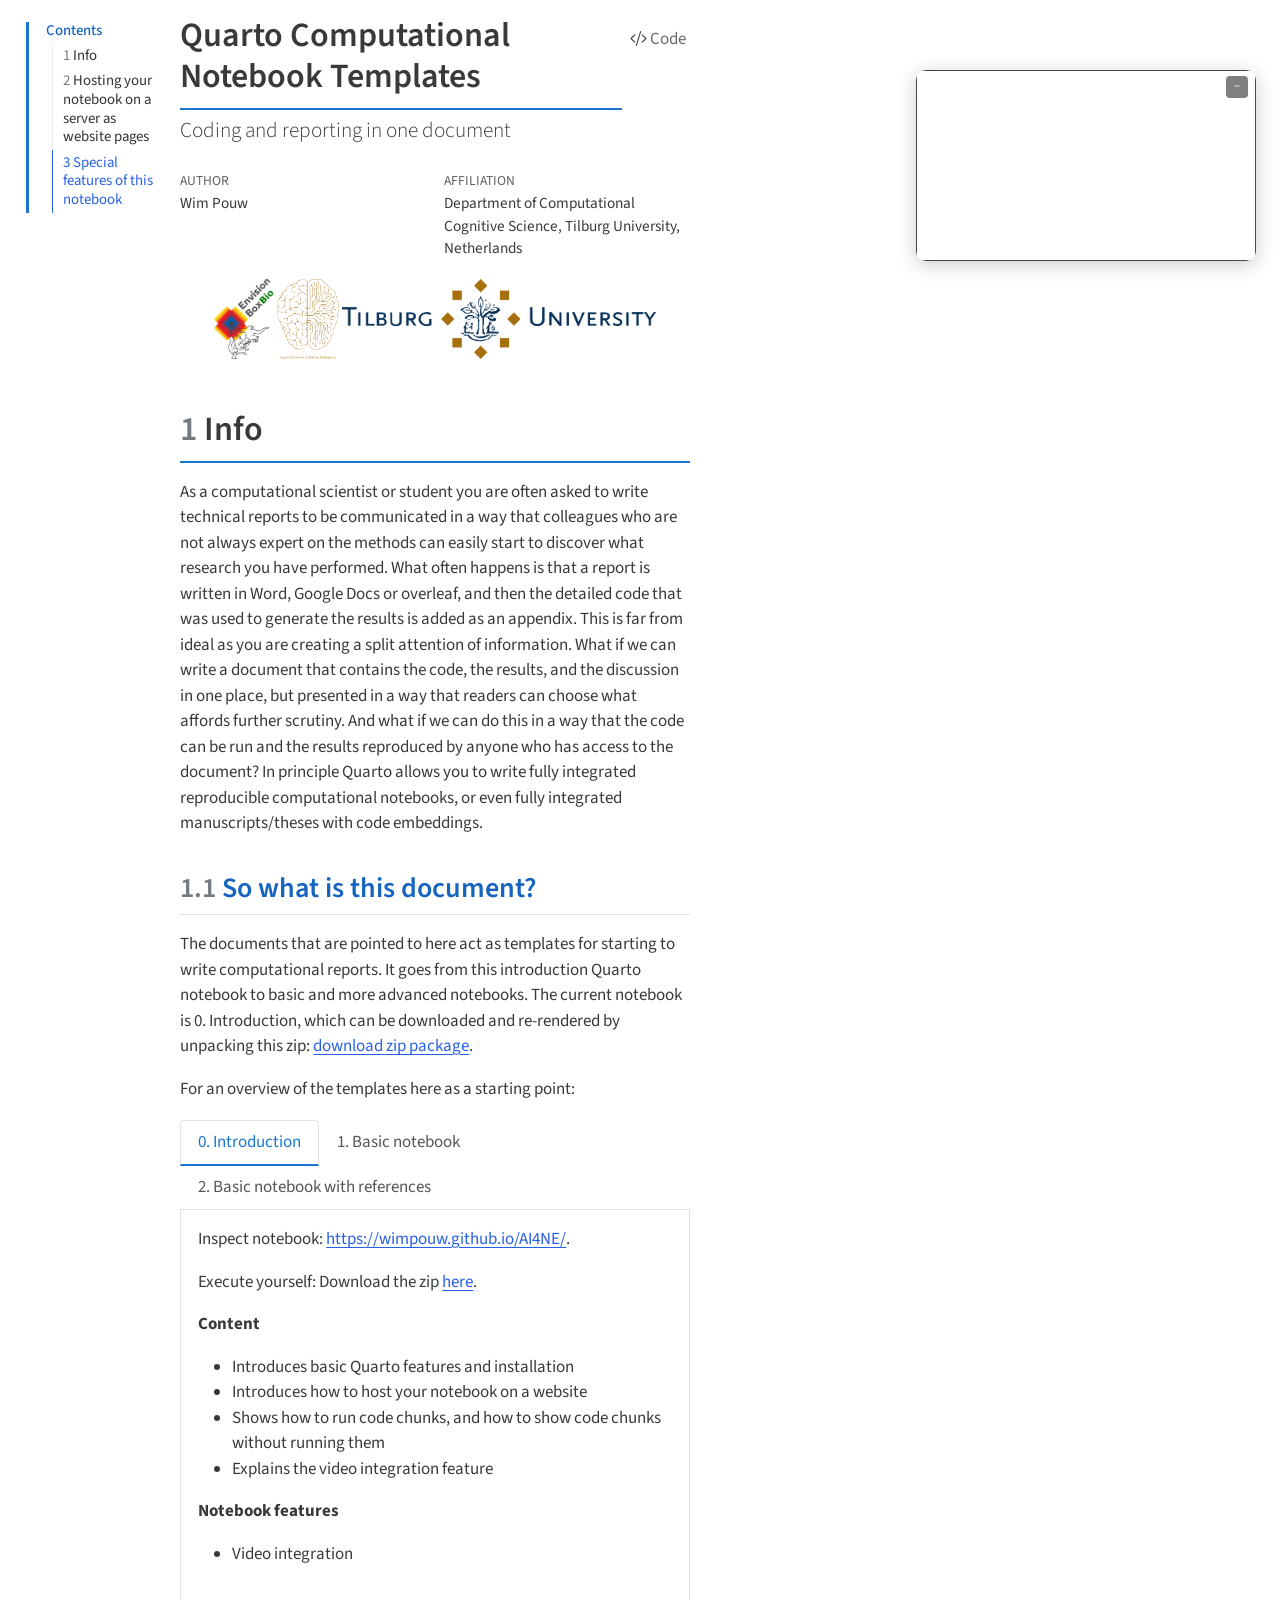
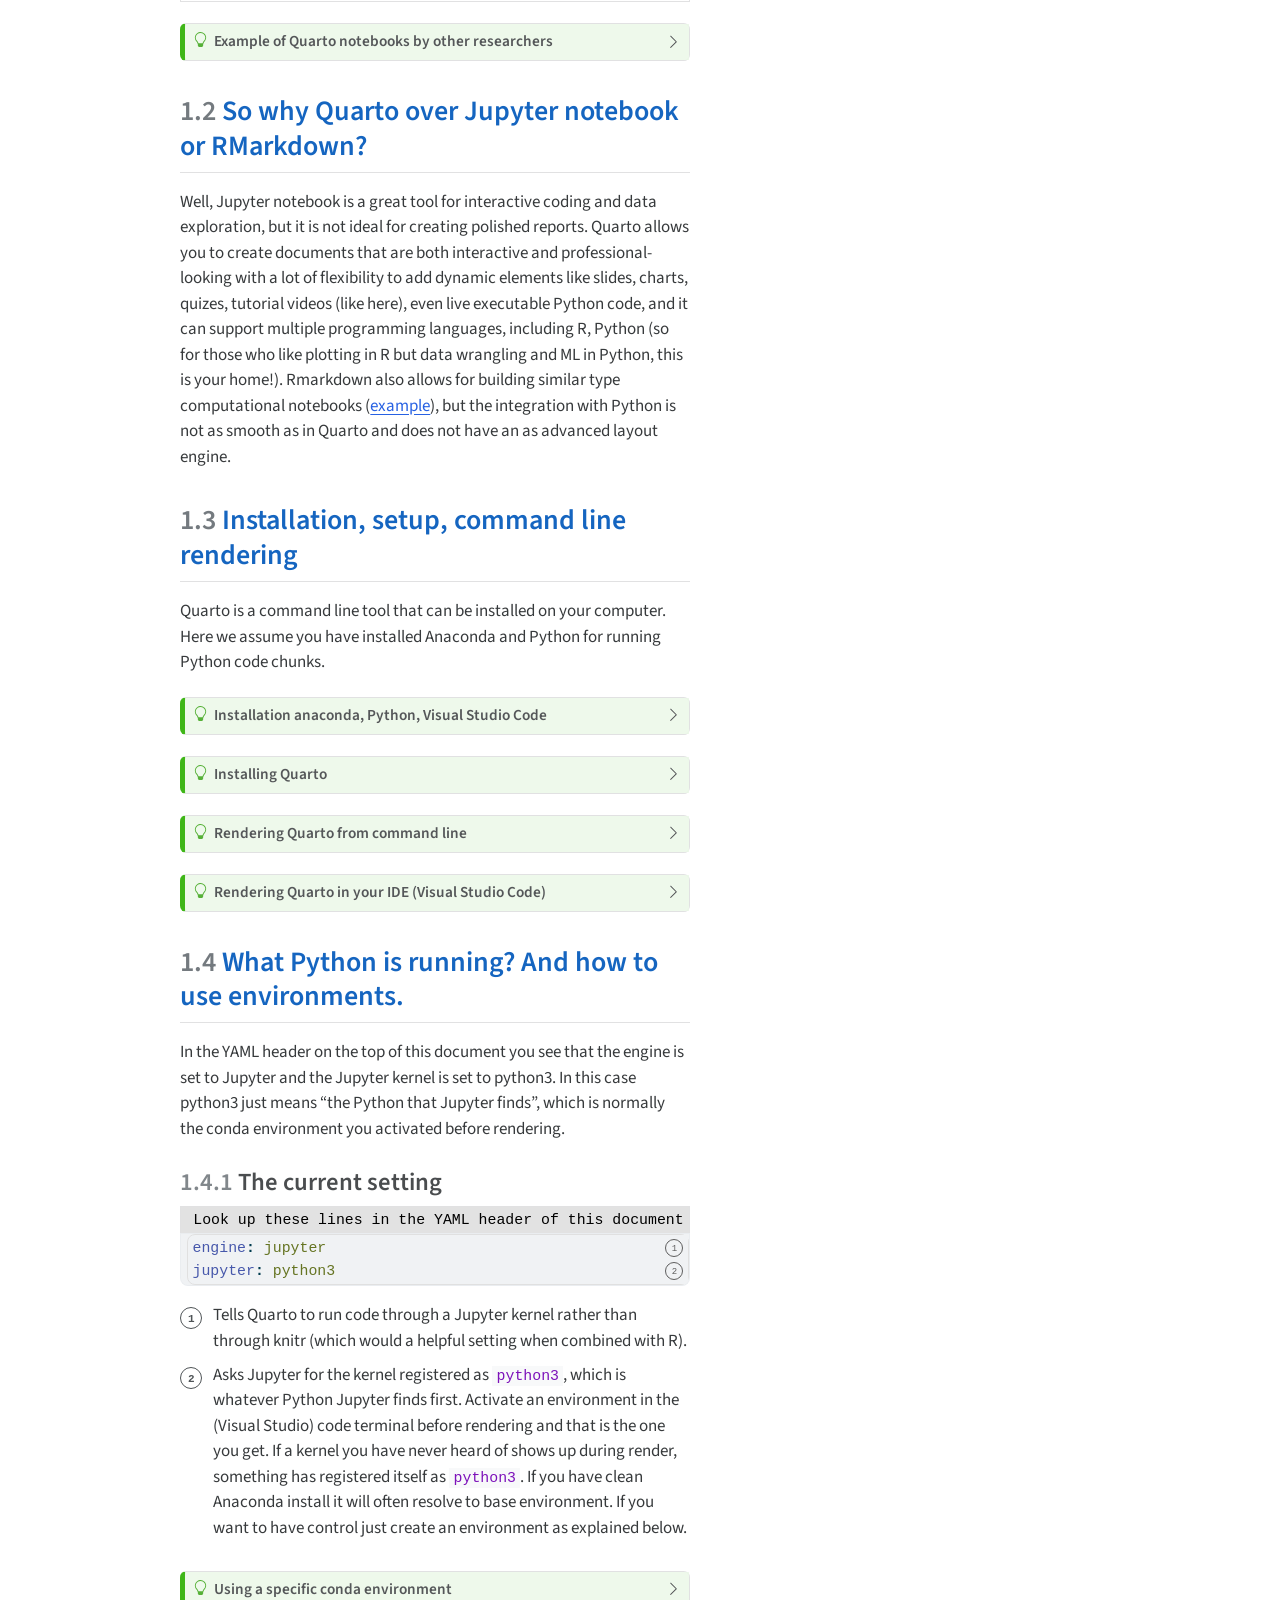
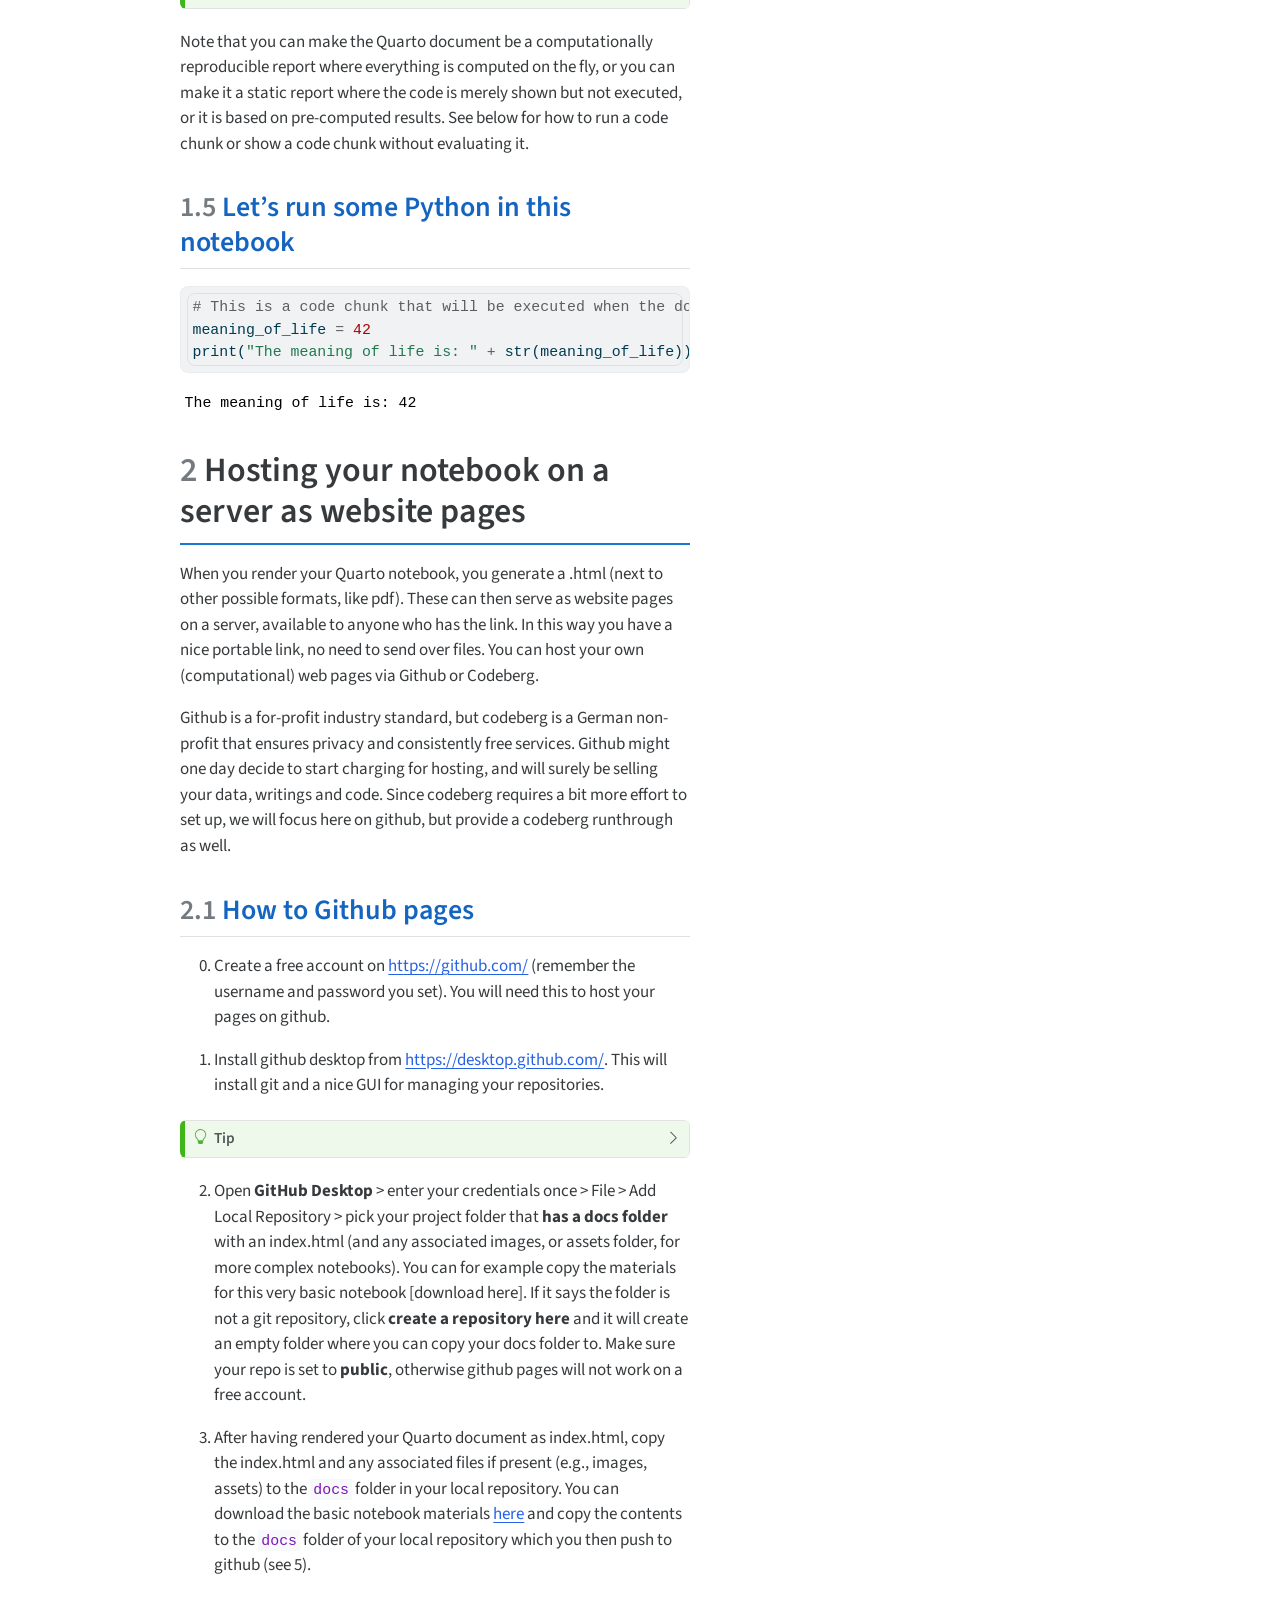
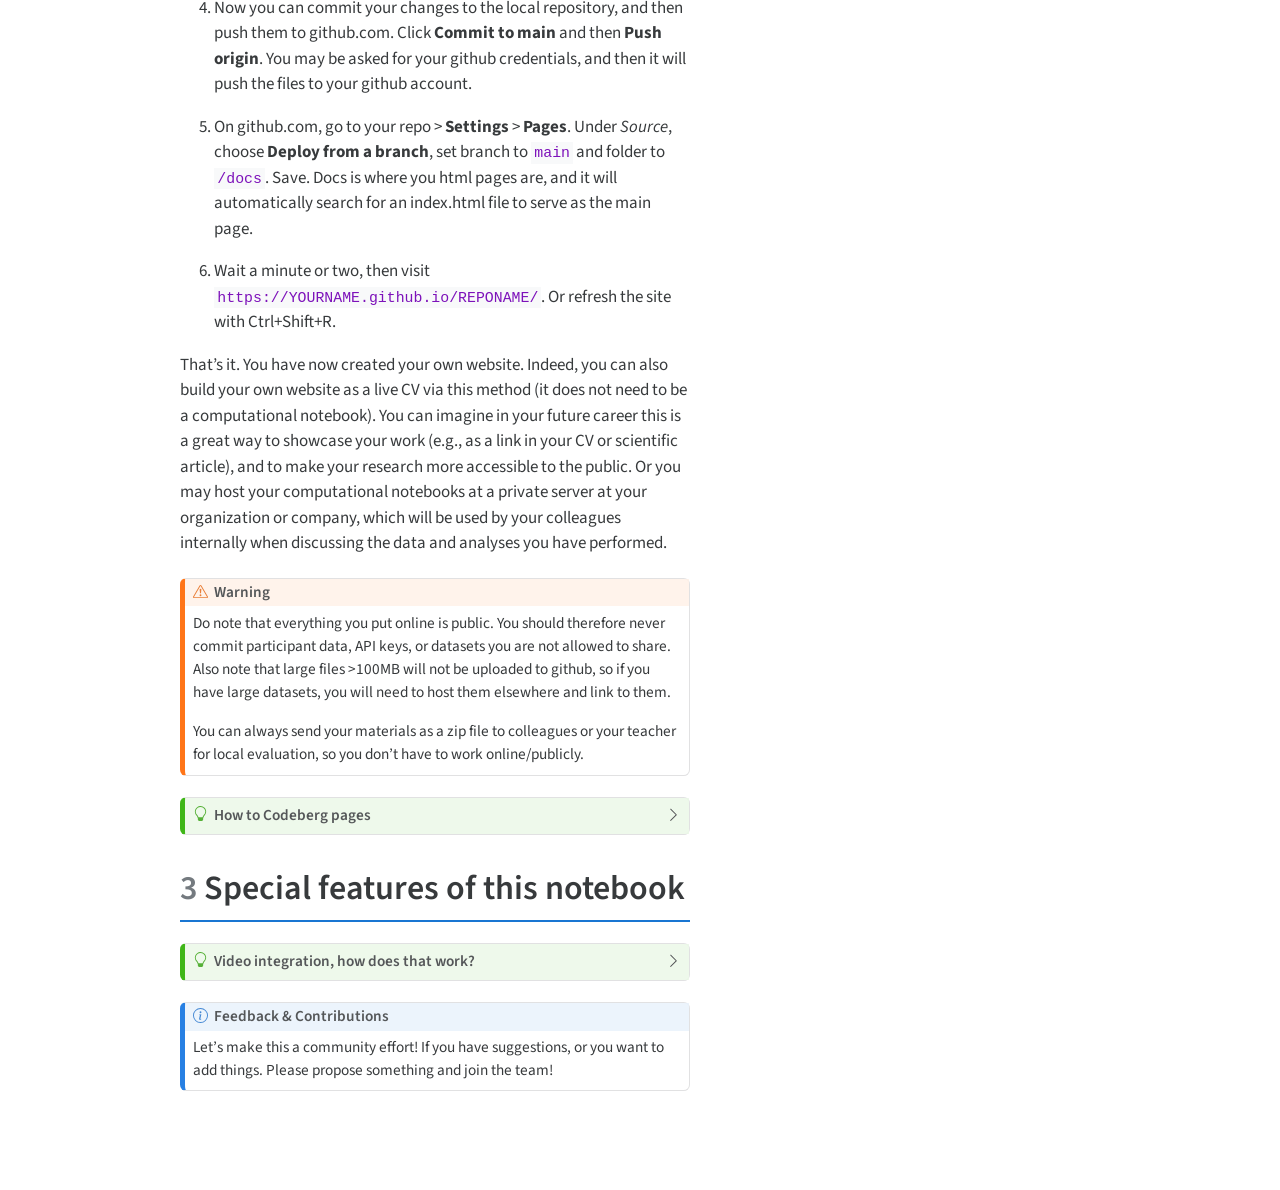
<file: docs/index.html>
<!DOCTYPE html>
<html xmlns="http://www.w3.org/1999/xhtml" lang="en" xml:lang="en"><head>

<meta charset="utf-8">
<meta name="generator" content="quarto-1.7.29">

<meta name="viewport" content="width=device-width, initial-scale=1.0, user-scalable=yes">

<meta name="author" content="Wim Pouw">

<title>Quarto Computational Notebook Templates</title>
<style>
code{white-space: pre-wrap;}
span.smallcaps{font-variant: small-caps;}
div.columns{display: flex; gap: min(4vw, 1.5em);}
div.column{flex: auto; overflow-x: auto;}
div.hanging-indent{margin-left: 1.5em; text-indent: -1.5em;}
ul.task-list{list-style: none;}
ul.task-list li input[type="checkbox"] {
  width: 0.8em;
  margin: 0 0.8em 0.2em -1em; /* quarto-specific, see https://github.com/quarto-dev/quarto-cli/issues/4556 */ 
  vertical-align: middle;
}
/* CSS for syntax highlighting */
html { -webkit-text-size-adjust: 100%; }
pre > code.sourceCode { white-space: pre; position: relative; }
pre > code.sourceCode > span { display: inline-block; line-height: 1.25; }
pre > code.sourceCode > span:empty { height: 1.2em; }
.sourceCode { overflow: visible; }
code.sourceCode > span { color: inherit; text-decoration: inherit; }
div.sourceCode { margin: 1em 0; }
pre.sourceCode { margin: 0; }
@media screen {
div.sourceCode { overflow: auto; }
}
@media print {
pre > code.sourceCode { white-space: pre-wrap; }
pre > code.sourceCode > span { text-indent: -5em; padding-left: 5em; }
}
pre.numberSource code
  { counter-reset: source-line 0; }
pre.numberSource code > span
  { position: relative; left: -4em; counter-increment: source-line; }
pre.numberSource code > span > a:first-child::before
  { content: counter(source-line);
    position: relative; left: -1em; text-align: right; vertical-align: baseline;
    border: none; display: inline-block;
    -webkit-touch-callout: none; -webkit-user-select: none;
    -khtml-user-select: none; -moz-user-select: none;
    -ms-user-select: none; user-select: none;
    padding: 0 4px; width: 4em;
  }
pre.numberSource { margin-left: 3em;  padding-left: 4px; }
div.sourceCode
  {   }
@media screen {
pre > code.sourceCode > span > a:first-child::before { text-decoration: underline; }
}
</style>


<script src="index_files/libs/clipboard/clipboard.min.js"></script>
<script src="index_files/libs/quarto-html/quarto.js" type="module"></script>
<script src="index_files/libs/quarto-html/tabsets/tabsets.js" type="module"></script>
<script src="index_files/libs/quarto-html/popper.min.js"></script>
<script src="index_files/libs/quarto-html/tippy.umd.min.js"></script>
<script src="index_files/libs/quarto-html/anchor.min.js"></script>
<link href="index_files/libs/quarto-html/tippy.css" rel="stylesheet">
<link href="index_files/libs/quarto-html/quarto-syntax-highlighting-0815c480559380816a4d1ea211a47e91.css" rel="stylesheet" id="quarto-text-highlighting-styles">
<script src="index_files/libs/bootstrap/bootstrap.min.js"></script>
<link href="index_files/libs/bootstrap/bootstrap-icons.css" rel="stylesheet">
<link href="index_files/libs/bootstrap/bootstrap-813c323200a87c37e262811031999de4.min.css" rel="stylesheet" append-hash="true" id="quarto-bootstrap" data-mode="light">


<link rel="stylesheet" href="assets/styles.css">
<link rel="stylesheet" href="assets/sticky-video.css">
</head>

<body class="quarto-light">

<div id="quarto-content" class="page-columns page-rows-contents page-layout-article toc-left">
<div id="quarto-sidebar-toc-left" class="sidebar toc-left">
  <nav id="TOC" role="doc-toc" class="toc-active">
    <h2 id="toc-title">Contents</h2>
   
  <ul>
  <li><a href="#info" id="toc-info" class="nav-link active" data-scroll-target="#info"><span class="header-section-number">1</span> Info</a>
  <ul class="collapse">
  <li><a href="#so-what-is-this-document" id="toc-so-what-is-this-document" class="nav-link" data-scroll-target="#so-what-is-this-document"><span class="header-section-number">1.1</span> So what is this document?</a></li>
  <li><a href="#so-why-quarto-over-jupyter-notebook-or-rmarkdown" id="toc-so-why-quarto-over-jupyter-notebook-or-rmarkdown" class="nav-link" data-scroll-target="#so-why-quarto-over-jupyter-notebook-or-rmarkdown"><span class="header-section-number">1.2</span> So why Quarto over Jupyter notebook or RMarkdown?</a></li>
  <li><a href="#installation-setup-command-line-rendering" id="toc-installation-setup-command-line-rendering" class="nav-link" data-scroll-target="#installation-setup-command-line-rendering"><span class="header-section-number">1.3</span> Installation, setup, command line rendering</a></li>
  <li><a href="#what-python-is-running-and-how-to-use-environments." id="toc-what-python-is-running-and-how-to-use-environments." class="nav-link" data-scroll-target="#what-python-is-running-and-how-to-use-environments."><span class="header-section-number">1.4</span> What Python is running? And how to use environments.</a>
  <ul class="collapse">
  <li><a href="#the-current-setting" id="toc-the-current-setting" class="nav-link" data-scroll-target="#the-current-setting"><span class="header-section-number">1.4.1</span> The current setting</a></li>
  </ul></li>
  <li><a href="#lets-run-some-python-in-this-notebook" id="toc-lets-run-some-python-in-this-notebook" class="nav-link" data-scroll-target="#lets-run-some-python-in-this-notebook"><span class="header-section-number">1.5</span> Let’s run some Python in this notebook</a></li>
  </ul></li>
  <li><a href="#hosting-your-notebook-on-a-server-as-website-pages" id="toc-hosting-your-notebook-on-a-server-as-website-pages" class="nav-link" data-scroll-target="#hosting-your-notebook-on-a-server-as-website-pages"><span class="header-section-number">2</span> Hosting your notebook on a server as website pages</a>
  <ul class="collapse">
  <li><a href="#how-to-github-pages" id="toc-how-to-github-pages" class="nav-link" data-scroll-target="#how-to-github-pages"><span class="header-section-number">2.1</span> How to Github pages</a></li>
  </ul></li>
  <li><a href="#special-features-of-this-notebook" id="toc-special-features-of-this-notebook" class="nav-link" data-scroll-target="#special-features-of-this-notebook"><span class="header-section-number">3</span> Special features of this notebook</a></li>
  </ul>
</nav>
</div>
<div id="quarto-margin-sidebar" class="sidebar margin-sidebar zindex-bottom">
</div>
<main class="content" id="quarto-document-content">

<header id="title-block-header" class="quarto-title-block default">
<div class="quarto-title">
<div class="quarto-title-block"><div><h1 class="title">Quarto Computational Notebook Templates</h1><button type="button" class="btn code-tools-button" id="quarto-code-tools-source"><i class="bi"></i> Code</button></div></div>
<p class="subtitle lead">Coding and reporting in one document</p>
</div>


<div class="quarto-title-meta-author">
  <div class="quarto-title-meta-heading">Author</div>
  <div class="quarto-title-meta-heading">Affiliation</div>
  
    <div class="quarto-title-meta-contents">
    <p class="author">Wim Pouw </p>
  </div>
  <div class="quarto-title-meta-contents">
        <p class="affiliation">
            Department of Computational Cognitive Science, Tilburg University, Netherlands
          </p>
      </div>
  </div>

<div class="quarto-title-meta">

      
  
    
  </div>
  


</header>


<!-- this is what a comment looks like in quarto, it will not be rendered in the final document. -->
<div class="video-widget">
  <div style="position: relative; width: 100%; height: 0; padding-bottom: 56.25%">
    <iframe src="https://tilburguniversity.cloud.panopto.eu/Panopto/Pages/Embed.aspx?id=a2e5fef9-12f2-4f2e-8280-b4ad009dff94&amp;autoplay=false&amp;offerviewer=true&amp;showtitle=true&amp;showbrand=true&amp;captions=false&amp;interactivity=all" style="border: 1px solid #464646; position: absolute; top: 0; left: 0; width: 100%; height: 100%; box-sizing: border-box;" allowfullscreen="" allow="autoplay" title="Tutorial video"></iframe>
  </div>
</div>
<!-- This chunck loads in the logos, and scales, them. It uses html -->
<div style="display: flex; justify-content: center; align-items: center; gap: 20px;">
<p><img src="images/logoenvisionboxbio.jpg" style="height: 80px; width: auto; object-fit: contain;"> <img src="images/logo-department.png" style="height: 80px; width: auto; object-fit: contain;"> <img src="images/logo-tilburg.png" style="height: 80px; width: auto; object-fit: contain;"></p>
</div>
<section id="info" class="level1" data-number="1">
<h1 data-number="1"><span class="header-section-number">1</span> Info</h1>
<p>As a computational scientist or student you are often asked to write technical reports to be communicated in a way that colleagues who are not always expert on the methods can easily start to discover what research you have performed. What often happens is that a report is written in Word, Google Docs or overleaf, and then the detailed code that was used to generate the results is added as an appendix. This is far from ideal as you are creating a split attention of information. What if we can write a document that contains the code, the results, and the discussion in one place, but presented in a way that readers can choose what affords further scrutiny. And what if we can do this in a way that the code can be run and the results reproduced by anyone who has access to the document? In principle Quarto allows you to write fully integrated reproducible computational notebooks, or even fully integrated manuscripts/theses with code embeddings.</p>
<section id="so-what-is-this-document" class="level2" data-number="1.1">
<h2 data-number="1.1" class="anchored" data-anchor-id="so-what-is-this-document"><span class="header-section-number">1.1</span> So what is this document?</h2>
<p>The documents that are pointed to here act as templates for starting to write computational reports. It goes from this introduction Quarto notebook to basic and more advanced notebooks. The current notebook is 0. Introduction, which can be downloaded and re-rendered by unpacking this zip: <a href="https://wimpouw.github.io/AI4NE/docs/assets/intronotebook.zip" download="">download zip package</a>.</p>
<p>For an overview of the templates here as a starting point:</p>
<div class="tabset-margin-container"></div><div class="panel-tabset">
<ul class="nav nav-tabs" role="tablist"><li class="nav-item" role="presentation"><a class="nav-link active" id="tabset-1-1-tab" data-bs-toggle="tab" data-bs-target="#tabset-1-1" role="tab" aria-controls="tabset-1-1" aria-selected="true" href="">0. Introduction</a></li><li class="nav-item" role="presentation"><a class="nav-link" id="tabset-1-2-tab" data-bs-toggle="tab" data-bs-target="#tabset-1-2" role="tab" aria-controls="tabset-1-2" aria-selected="false" href="">1. Basic notebook</a></li><li class="nav-item" role="presentation"><a class="nav-link" id="tabset-1-3-tab" data-bs-toggle="tab" data-bs-target="#tabset-1-3" role="tab" aria-controls="tabset-1-3" aria-selected="false" href="">2. Basic notebook with references</a></li></ul>
<div class="tab-content">
<div id="tabset-1-1" class="tab-pane active" role="tabpanel" aria-labelledby="tabset-1-1-tab">
<p>Inspect notebook: <a href="https://wimpouw.github.io/AI4NE/">https://wimpouw.github.io/AI4NE/</a>.</p>
<p>Execute yourself: Download the zip <a href="docs/assets/intronotebook.zip" download="">here</a>.</p>
<p><strong>Content</strong></p>
<ul>
<li>Introduces basic Quarto features and installation</li>
<li>Introduces how to host your notebook on a website</li>
<li>Shows how to run code chunks, and how to show code chunks without running them</li>
<li>Explains the video integration feature</li>
</ul>
<p><strong>Notebook features</strong></p>
<ul>
<li>Video integration</li>
</ul>
</div>
<div id="tabset-1-2" class="tab-pane" role="tabpanel" aria-labelledby="tabset-1-2-tab">
<p>Inspect notebook: <a href="https://wimpouw.github.io/AI4NE/basicnotebook.html">https://wimpouw.github.io/AI4NE/basicnotebook.html</a>.</p>
<p>Execute yourself: Download the zip <a href="docs/assets/basicnotebookprerendered.zip" download="">here</a>.</p>
<p><strong>Content</strong></p>
<ul>
<li>Just a basic Quarto notebook with some code chunks, but no extra features</li>
</ul>
</div>
<div id="tabset-1-3" class="tab-pane" role="tabpanel" aria-labelledby="tabset-1-3-tab">
<p>Inspect notebook: <a href="https://wimpouw.github.io/AI4NE/basicnotebookwithcitations.html">https://wimpouw.github.io/AI4NE/basicnotebookwithcitations.html</a>.</p>
<p>Execute yourself: Download the zip <a href="docs/assets/basicnotebookwithcitations.zip" download="">here</a>.</p>
<p><strong>Content</strong></p>
<ul>
<li>How to add references and citations in Quarto, and how to make a bibliography</li>
</ul>
<p><strong>Notebook features</strong></p>
<ul>
<li>Citations from a <code>.bib</code> library</li>
</ul>
</div>
</div>
</div>
<div class="callout callout-style-default callout-tip callout-titled">
<div class="callout-header d-flex align-content-center" data-bs-toggle="collapse" data-bs-target=".callout-1-contents" aria-controls="callout-1" aria-expanded="false" aria-label="Toggle callout">
<div class="callout-icon-container">
<i class="callout-icon"></i>
</div>
<div class="callout-title-container flex-fill">
Example of Quarto notebooks by other researchers
</div>
<div class="callout-btn-toggle d-inline-block border-0 py-1 ps-1 pe-0 float-end"><i class="callout-toggle"></i></div>
</div>
<div id="callout-1" class="callout-1-contents callout-collapse collapse">
<div class="callout-body-container callout-body">
<p>Perhaps for inspiration you would also like to see some examples of how Quarto can be used in cognitive science and AI:</p>
<ul>
<li>Computational Pipeline in <code>Python</code> + <code>R</code> Behavioral Science by Šárka Kadavá <a href="https://sarkadava.github.io/FLESH_Effort/">https://sarkadava.github.io/FLESH_Effort/</a></li>
<li>Teaching materials in <code>Python</code> for environmental datasets by Carmen Galaz García and Annie Adams <a href="https://meds-eds-220.github.io/MEDS-eds-220-course/">https://meds-eds-220.github.io/MEDS-eds-220-course/</a></li>
<li>Manuscript completely written in Quarto, peer-reviewed and interactive by Park and colleagues, 2023 <a href="https://www.journalovi.org/2023-park-gatherplots/">https://www.journalovi.org/2023-park-gatherplots/</a></li>
<li>Executable computational books, the neighbouring Jupyter Book ecosystem <a href="https://executablebooks.org/en/latest/gallery/">https://executablebooks.org/en/latest/gallery/</a></li>
</ul>
</div>
</div>
</div>
</section>
<section id="so-why-quarto-over-jupyter-notebook-or-rmarkdown" class="level2" data-number="1.2">
<h2 data-number="1.2" class="anchored" data-anchor-id="so-why-quarto-over-jupyter-notebook-or-rmarkdown"><span class="header-section-number">1.2</span> So why Quarto over Jupyter notebook or RMarkdown?</h2>
<p>Well, Jupyter notebook is a great tool for interactive coding and data exploration, but it is not ideal for creating polished reports. Quarto allows you to create documents that are both interactive and professional-looking with a lot of flexibility to add dynamic elements like slides, charts, quizes, tutorial videos (like here), even live executable Python code, and it can support multiple programming languages, including R, Python (so for those who like plotting in R but data wrangling and ML in Python, this is your home!). Rmarkdown also allows for building similar type computational notebooks (<a href="https://wimpouw.github.io/kineticsvoice/">example</a>), but the integration with Python is not as smooth as in Quarto and does not have an as advanced layout engine.</p>
</section>
<section id="installation-setup-command-line-rendering" class="level2" data-number="1.3">
<h2 data-number="1.3" class="anchored" data-anchor-id="installation-setup-command-line-rendering"><span class="header-section-number">1.3</span> Installation, setup, command line rendering</h2>
<p>Quarto is a command line tool that can be installed on your computer. Here we assume you have installed Anaconda and Python for running Python code chunks.</p>
<div class="callout callout-style-default callout-tip callout-titled">
<div class="callout-header d-flex align-content-center" data-bs-toggle="collapse" data-bs-target=".callout-2-contents" aria-controls="callout-2" aria-expanded="false" aria-label="Toggle callout">
<div class="callout-icon-container">
<i class="callout-icon"></i>
</div>
<div class="callout-title-container flex-fill">
Installation anaconda, Python, Visual Studio Code
</div>
<div class="callout-btn-toggle d-inline-block border-0 py-1 ps-1 pe-0 float-end"><i class="callout-toggle"></i></div>
</div>
<div id="callout-2" class="callout-2-contents callout-collapse collapse">
<div class="callout-body-container callout-body">
<p>Install anaconda <a href="https://researchguides.uoregon.edu/library_workshops/install_anaconda">quick guide here</a>.</p>
<p>Install Visual Studio Code from <a href="https://code.visualstudio.com/download">here</a>. Don’t use Jupyter notebook as your IDE as this will give issues when you try to run the Solara dashboards that Python mesa makes use of.</p>
</div>
</div>
</div>
<div class="callout callout-style-default callout-tip callout-titled">
<div class="callout-header d-flex align-content-center" data-bs-toggle="collapse" data-bs-target=".callout-3-contents" aria-controls="callout-3" aria-expanded="false" aria-label="Toggle callout">
<div class="callout-icon-container">
<i class="callout-icon"></i>
</div>
<div class="callout-title-container flex-fill">
Installing Quarto
</div>
<div class="callout-btn-toggle d-inline-block border-0 py-1 ps-1 pe-0 float-end"><i class="callout-toggle"></i></div>
</div>
<div id="callout-3" class="callout-3-contents callout-collapse collapse">
<div class="callout-body-container callout-body">
<p>To install Quarto, follow the instructions on the <a href="https://quarto.org/docs/get-started/">Quarto website</a>. After installation, you can verify that Quarto is installed correctly by running the following command in your terminal:</p>
<div class="sourceCode" id="cb1"><pre class="sourceCode bash code-with-copy"><code class="sourceCode bash"><span id="cb1-1"><a href="#cb1-1" aria-hidden="true" tabindex="-1"></a><span class="ex">quarto</span> check install</span></code><button title="Copy to Clipboard" class="code-copy-button"><i class="bi"></i></button></pre></div>
</div>
</div>
</div>
<div class="callout callout-style-default callout-tip callout-titled">
<div class="callout-header d-flex align-content-center" data-bs-toggle="collapse" data-bs-target=".callout-4-contents" aria-controls="callout-4" aria-expanded="false" aria-label="Toggle callout">
<div class="callout-icon-container">
<i class="callout-icon"></i>
</div>
<div class="callout-title-container flex-fill">
Rendering Quarto from command line
</div>
<div class="callout-btn-toggle d-inline-block border-0 py-1 ps-1 pe-0 float-end"><i class="callout-toggle"></i></div>
</div>
<div id="callout-4" class="callout-4-contents callout-collapse collapse">
<div class="callout-body-container callout-body">
<p>Here is how you render the current Quarto document .qmd from the command line:</p>
<p>First download the .zip file here: <a href=""></a>. Then unpack and navigate to the folder where you unpacked the files. Then run the following command in your terminal:</p>
<div class="sourceCode" id="cb2"><pre class="sourceCode bash code-with-copy"><code class="sourceCode bash"><span id="cb2-1"><a href="#cb2-1" aria-hidden="true" tabindex="-1"></a><span class="bu">cd</span> path/to/your/ <span class="co"># navigate to your project directory where the MainTutorial.qmd</span></span>
<span id="cb2-2"><a href="#cb2-2" aria-hidden="true" tabindex="-1"></a><span class="ex">quarto</span> render MainTutorial.qmd <span class="co"># renders the document to HTML (or other formats, e.g., pdf if specified in the YAML header)</span></span></code><button title="Copy to Clipboard" class="code-copy-button"><i class="bi"></i></button></pre></div>
</div>
</div>
</div>
<div class="callout callout-style-default callout-tip callout-titled">
<div class="callout-header d-flex align-content-center" data-bs-toggle="collapse" data-bs-target=".callout-5-contents" aria-controls="callout-5" aria-expanded="false" aria-label="Toggle callout">
<div class="callout-icon-container">
<i class="callout-icon"></i>
</div>
<div class="callout-title-container flex-fill">
Rendering Quarto in your IDE (Visual Studio Code)
</div>
<div class="callout-btn-toggle d-inline-block border-0 py-1 ps-1 pe-0 float-end"><i class="callout-toggle"></i></div>
</div>
<div id="callout-5" class="callout-5-contents callout-collapse collapse">
<div class="callout-body-container callout-body">
<p>You can render the Quarto in the terminal of Visual Studio Code. However, you can also install the plugin for Quarto in Visual Studio Code.</p>
<p>Go to extensions (Ctrl+Shift+X or Cmd+Shift+X) and search for “Quarto”. Install the Quarto extension by Quarto Project. Here is a screenshot of what it looks like:</p>
<p><img src="images/quartoextension.png" class="img-fluid"></p>
<p>And when that is correctly installed (maybe you need to restart Visual Studio Code), you will see a “Render” button, which looks like this:</p>
<p><img src="images/buttonshow.png" class="img-fluid"></p>
<p>After installation, you can render the document by clicking on the “Render” button in the top right corner of the editor window. You can also use the command palette (Ctrl+Shift+P or Cmd+Shift+P) and search for “Quarto: Render Document”.</p>
<p>This tutorial from E. Eli Holmes is also helpful for rendering a Quarto document from Visual Studio Code: <a href="https://www.youtube.com/watch?v=IJe3A8-Ee2E">https://www.youtube.com/watch?v=IJe3A8-Ee2E</a></p>
</div>
</div>
</div>
</section>
<section id="what-python-is-running-and-how-to-use-environments." class="level2" data-number="1.4">
<h2 data-number="1.4" class="anchored" data-anchor-id="what-python-is-running-and-how-to-use-environments."><span class="header-section-number">1.4</span> What Python is running? And how to use environments.</h2>
<p>In the YAML header on the top of this document you see that the engine is set to Jupyter and the Jupyter kernel is set to python3. In this case python3 just means “the Python that Jupyter finds”, which is normally the conda environment you activated before rendering.</p>
<section id="the-current-setting" class="level3" data-number="1.4.1">
<h3 data-number="1.4.1" class="anchored" data-anchor-id="the-current-setting"><span class="header-section-number">1.4.1</span> The current setting</h3>
<div class="code-with-filename">
<div class="code-with-filename-file">
<pre><strong>Look up these lines in the YAML header of this document</strong></pre>
</div>
<div class="sourceCode" id="annotated-cell-1" data-filename="Look up these lines in the YAML header of this document"><pre class="sourceCode yaml code-annotation-code code-with-copy code-annotated"><code class="sourceCode yaml"><a class="code-annotation-anchor" data-target-cell="annotated-cell-1" data-target-annotation="1" onclick="event.preventDefault();" href="">1</a><span id="annotated-cell-1-1" class="code-annotation-target"><a href="#annotated-cell-1-1" aria-hidden="true" tabindex="-1"></a><span class="fu">engine</span><span class="kw">:</span><span class="at"> jupyter</span></span>
<a class="code-annotation-anchor" data-target-cell="annotated-cell-1" data-target-annotation="2" onclick="event.preventDefault();" href="">2</a><span id="annotated-cell-1-2" class="code-annotation-target"><a href="#annotated-cell-1-2" aria-hidden="true" tabindex="-1"></a><span class="fu">jupyter</span><span class="kw">:</span><span class="at"> python3</span></span><div class="code-annotation-gutter-bg"></div><div class="code-annotation-gutter"></div></code><button title="Copy to Clipboard" class="code-copy-button"><i class="bi"></i></button></pre></div>
</div>
<dl class="code-annotation-container-grid">
<dt data-target-cell="annotated-cell-1" data-target-annotation="1">1</dt>
<dd>
<span data-code-cell="annotated-cell-1" data-code-lines="1" data-code-annotation="1">Tells Quarto to run code through a Jupyter kernel rather than through knitr (which would a helpful setting when combined with R).</span>
</dd>
<dt data-target-cell="annotated-cell-1" data-target-annotation="2">2</dt>
<dd>
<span data-code-cell="annotated-cell-1" data-code-lines="2" data-code-annotation="2">Asks Jupyter for the kernel registered as <code>python3</code>, which is whatever Python Jupyter finds first. Activate an environment in the (Visual Studio) code terminal before rendering and that is the one you get. If a kernel you have never heard of shows up during render, something has registered itself as <code>python3</code>. If you have clean Anaconda install it will often resolve to base environment. If you want to have control just create an environment as explained below.</span>
</dd>
</dl>
<div class="callout callout-style-default callout-tip callout-titled">
<div class="callout-header d-flex align-content-center" data-bs-toggle="collapse" data-bs-target=".callout-7-contents" aria-controls="callout-7" aria-expanded="false" aria-label="Toggle callout">
<div class="callout-icon-container">
<i class="callout-icon"></i>
</div>
<div class="callout-title-container flex-fill">
Using a specific conda environment
</div>
<div class="callout-btn-toggle d-inline-block border-0 py-1 ps-1 pe-0 float-end"><i class="callout-toggle"></i></div>
</div>
<div id="callout-7" class="callout-7-contents callout-collapse collapse">
<div class="callout-body-container callout-body">
<p>You first register a conda environment, let’s say <code>AI4NE</code> in your terminal with the following command:</p>
<div class="sourceCode" id="cb3"><pre class="sourceCode bash code-with-copy"><code class="sourceCode bash"><span id="cb3-1"><a href="#cb3-1" aria-hidden="true" tabindex="-1"></a><span class="co"># create a fresh environment called AI4NE with python 3.10</span></span>
<span id="cb3-2"><a href="#cb3-2" aria-hidden="true" tabindex="-1"></a><span class="ex">conda</span> create <span class="at">-n</span> AI4NE python=3.10</span>
<span id="cb3-3"><a href="#cb3-3" aria-hidden="true" tabindex="-1"></a></span>
<span id="cb3-4"><a href="#cb3-4" aria-hidden="true" tabindex="-1"></a><span class="co"># to install packages in that environment, switch into it</span></span>
<span id="cb3-5"><a href="#cb3-5" aria-hidden="true" tabindex="-1"></a><span class="ex">conda</span> activate AI4NE</span>
<span id="cb3-6"><a href="#cb3-6" aria-hidden="true" tabindex="-1"></a></span>
<span id="cb3-7"><a href="#cb3-7" aria-hidden="true" tabindex="-1"></a><span class="co"># install the packages you need, ipykernel is what makes it visible to Jupyter</span></span>
<span id="cb3-8"><a href="#cb3-8" aria-hidden="true" tabindex="-1"></a><span class="ex">pip</span> install ipykernel matplotlib pandas numpy scikit-learn</span>
<span id="cb3-9"><a href="#cb3-9" aria-hidden="true" tabindex="-1"></a></span>
<span id="cb3-10"><a href="#cb3-10" aria-hidden="true" tabindex="-1"></a><span class="co"># register the environment as a kernel so Quarto can find it by name</span></span>
<span id="cb3-11"><a href="#cb3-11" aria-hidden="true" tabindex="-1"></a><span class="ex">python</span> <span class="at">-m</span> ipykernel install <span class="at">--user</span> <span class="at">--name</span> AI4NE</span></code><button title="Copy to Clipboard" class="code-copy-button"><i class="bi"></i></button></pre></div>
<p>Then you can use that environment in your Quarto document by specifying it in the YAML header like this:</p>
<div class="code-with-filename">
<div class="code-with-filename-file">
<pre><strong>YAML header, using a named environment</strong></pre>
</div>
<div class="sourceCode" id="annotated-cell-6" data-filename="YAML header, using a named environment"><pre class="sourceCode yaml code-annotation-code code-with-copy code-annotated"><code class="sourceCode yaml"><a class="code-annotation-anchor" data-target-cell="annotated-cell-6" data-target-annotation="1" onclick="event.preventDefault();" href="">1</a><span id="annotated-cell-6-1" class="code-annotation-target"><a href="#annotated-cell-6-1" aria-hidden="true" tabindex="-1"></a><span class="fu">engine</span><span class="kw">:</span><span class="at"> jupyter</span></span>
<a class="code-annotation-anchor" data-target-cell="annotated-cell-6" data-target-annotation="2" onclick="event.preventDefault();" href="">2</a><span id="annotated-cell-6-2" class="code-annotation-target"><a href="#annotated-cell-6-2" aria-hidden="true" tabindex="-1"></a><span class="fu">jupyter</span><span class="kw">:</span><span class="at"> AI4NE</span></span><div class="code-annotation-gutter-bg"></div><div class="code-annotation-gutter"></div></code><button title="Copy to Clipboard" class="code-copy-button"><i class="bi"></i></button></pre></div>
</div>
<dl class="code-annotation-container-grid">
<dt data-target-cell="annotated-cell-6" data-target-annotation="1">1</dt>
<dd>
<span data-code-cell="annotated-cell-6" data-code-lines="1" data-code-annotation="1">Same as above, run through a Jupyter kernel.</span>
</dd>
<dt data-target-cell="annotated-cell-6" data-target-annotation="2">2</dt>
<dd>
<span data-code-cell="annotated-cell-6" data-code-lines="2" data-code-annotation="2">Now the document names the environment it needs. If that kernel is not registered, the render fails with a clear message instead of silently falling back to another Python.</span>
</dd>
</dl>
<div class="callout callout-style-default callout-warning callout-titled">
<div class="callout-header d-flex align-content-center" data-bs-toggle="collapse" data-bs-target=".callout-6-contents" aria-controls="callout-6" aria-expanded="false" aria-label="Toggle callout">
<div class="callout-icon-container">
<i class="callout-icon"></i>
</div>
<div class="callout-title-container flex-fill">
Troubleshooting
</div>
<div class="callout-btn-toggle d-inline-block border-0 py-1 ps-1 pe-0 float-end"><i class="callout-toggle"></i></div>
</div>
<div id="callout-6" class="callout-6-contents callout-collapse collapse">
<div class="callout-body-container callout-body">
<p>Conda environment not detected? Most problems come from your python interpreter of visual studio code pointing to the wrong python. If you have multiple python installations, this is a common source of errors. Here is to properly connect visual studio code to your anaconda python installation:</p>
<ol type="1">
<li>In Visual Studio Code, press <code>Ctrl + Shift + P</code></li>
<li>Type “Python: Select Interpreter”</li>
<li>Select the python interpreter that is part of your anaconda installation (e.g., <code>C:\Users\yourusername\anaconda3\python.exe</code>)</li>
<li>Restart visual studio code and try again</li>
</ol>
</div>
</div>
</div>
</div>
</div>
</div>
<p>Note that you can make the Quarto document be a computationally reproducible report where everything is computed on the fly, or you can make it a static report where the code is merely shown but not executed, or it is based on pre-computed results. See below for how to run a code chunk or show a code chunk without evaluating it.</p>
</section>
</section>
<section id="lets-run-some-python-in-this-notebook" class="level2" data-number="1.5">
<h2 data-number="1.5" class="anchored" data-anchor-id="lets-run-some-python-in-this-notebook"><span class="header-section-number">1.5</span> Let’s run some Python in this notebook</h2>
<div id="fbb608b1" class="cell" data-execution_count="1">
<div class="sourceCode cell-code" id="cb4"><pre class="sourceCode python code-with-copy"><code class="sourceCode python"><span id="cb4-1"><a href="#cb4-1" aria-hidden="true" tabindex="-1"></a><span class="co"># This is a code chunk that will be executed when the document is rendered.</span></span>
<span id="cb4-2"><a href="#cb4-2" aria-hidden="true" tabindex="-1"></a>meaning_of_life <span class="op">=</span> <span class="dv">42</span></span>
<span id="cb4-3"><a href="#cb4-3" aria-hidden="true" tabindex="-1"></a><span class="bu">print</span>(<span class="st">"The meaning of life is: "</span> <span class="op">+</span> <span class="bu">str</span>(meaning_of_life))</span></code><button title="Copy to Clipboard" class="code-copy-button"><i class="bi"></i></button></pre></div>
<div class="cell-output cell-output-stdout">
<pre><code>The meaning of life is: 42</code></pre>
</div>
</div>
</section>
</section>
<section id="hosting-your-notebook-on-a-server-as-website-pages" class="level1" data-number="2">
<h1 data-number="2"><span class="header-section-number">2</span> Hosting your notebook on a server as website pages</h1>
<p>When you render your Quarto notebook, you generate a .html (next to other possible formats, like pdf). These can then serve as website pages on a server, available to anyone who has the link. In this way you have a nice portable link, no need to send over files. You can host your own (computational) web pages via Github or Codeberg.</p>
<p>Github is a for-profit industry standard, but codeberg is a German non-profit that ensures privacy and consistently free services. Github might one day decide to start charging for hosting, and will surely be selling your data, writings and code. Since codeberg requires a bit more effort to set up, we will focus here on github, but provide a codeberg runthrough as well.</p>
<section id="how-to-github-pages" class="level2" data-number="2.1">
<h2 data-number="2.1" class="anchored" data-anchor-id="how-to-github-pages"><span class="header-section-number">2.1</span> How to Github pages</h2>
<ol start="0" type="1">
<li><p>Create a free account on <a href="https://github.com/signup?ref_cta=Sign+up&amp;ref_loc=header+logged+out&amp;ref_page=%2F&amp;source=header-home">https://github.com/</a> (remember the username and password you set). You will need this to host your pages on github.</p></li>
<li><p>Install github desktop from <a href="https://desktop.github.com/">https://desktop.github.com/</a>. This will install git and a nice GUI for managing your repositories.</p></li>
</ol>
<div class="callout callout-style-default callout-tip callout-titled">
<div class="callout-header d-flex align-content-center" data-bs-toggle="collapse" data-bs-target=".callout-8-contents" aria-controls="callout-8" aria-expanded="false" aria-label="Toggle callout">
<div class="callout-icon-container">
<i class="callout-icon"></i>
</div>
<div class="callout-title-container flex-fill">
Tip
</div>
<div class="callout-btn-toggle d-inline-block border-0 py-1 ps-1 pe-0 float-end"><i class="callout-toggle"></i></div>
</div>
<div id="callout-8" class="callout-8-contents callout-collapse collapse">
<div class="callout-body-container callout-body">
<p>If you want a quick runthrough of how to use github desktop, see this tutorial by Coder Coder <a href="https://www.youtube.com/watch?v=8Dd7KRpKeaE">https://www.youtube.com/watch?v=8Dd7KRpKeaE</a>. Note if you are already comfortable with git you can of course use command line git.</p>
</div>
</div>
</div>
<ol start="2" type="1">
<li><p>Open <strong>GitHub Desktop</strong> &gt; enter your credentials once &gt; File &gt; Add Local Repository &gt; pick your project folder that <strong>has a docs folder</strong> with an index.html (and any associated images, or assets folder, for more complex notebooks). You can for example copy the materials for this very basic notebook [download here]. If it says the folder is not a git repository, click <strong>create a repository here</strong> and it will create an empty folder where you can copy your docs folder to. Make sure your repo is set to <strong>public</strong>, otherwise github pages will not work on a free account.</p></li>
<li><p>After having rendered your Quarto document as index.html, copy the index.html and any associated files if present (e.g., images, assets) to the <code>docs</code> folder in your local repository. You can download the basic notebook materials <a href="docs/assets/basicnotebookprerendered.zip" download="">here</a> and copy the contents to the <code>docs</code> folder of your local repository which you then push to github (see 5).</p></li>
<li><p>Now you can commit your changes to the local repository, and then push them to github.com. Click <strong>Commit to main</strong> and then <strong>Push origin</strong>. You may be asked for your github credentials, and then it will push the files to your github account.</p></li>
<li><p>On github.com, go to your repo &gt; <strong>Settings</strong> &gt; <strong>Pages</strong>. Under <em>Source</em>, choose <strong>Deploy from a branch</strong>, set branch to <code>main</code> and folder to <code>/docs</code>. Save. Docs is where you html pages are, and it will automatically search for an index.html file to serve as the main page.</p></li>
<li><p>Wait a minute or two, then visit <code>https://YOURNAME.github.io/REPONAME/</code>. Or refresh the site with Ctrl+Shift+R.</p></li>
</ol>
<p>That’s it. You have now created your own website. Indeed, you can also build your own website as a live CV via this method (it does not need to be a computational notebook). You can imagine in your future career this is a great way to showcase your work (e.g., as a link in your CV or scientific article), and to make your research more accessible to the public. Or you may host your computational notebooks at a private server at your organization or company, which will be used by your colleagues internally when discussing the data and analyses you have performed.</p>
<div class="callout callout-style-default callout-warning callout-titled">
<div class="callout-header d-flex align-content-center">
<div class="callout-icon-container">
<i class="callout-icon"></i>
</div>
<div class="callout-title-container flex-fill">
Warning
</div>
</div>
<div class="callout-body-container callout-body">
<p>Do note that everything you put online is public. You should therefore never commit participant data, API keys, or datasets you are not allowed to share. Also note that large files &gt;100MB will not be uploaded to github, so if you have large datasets, you will need to host them elsewhere and link to them.</p>
<p>You can always send your materials as a zip file to colleagues or your teacher for local evaluation, so you don’t have to work online/publicly.</p>
</div>
</div>
<div class="callout callout-style-default callout-tip callout-titled">
<div class="callout-header d-flex align-content-center" data-bs-toggle="collapse" data-bs-target=".callout-10-contents" aria-controls="callout-10" aria-expanded="false" aria-label="Toggle callout">
<div class="callout-icon-container">
<i class="callout-icon"></i>
</div>
<div class="callout-title-container flex-fill">
How to Codeberg pages
</div>
<div class="callout-btn-toggle d-inline-block border-0 py-1 ps-1 pe-0 float-end"><i class="callout-toggle"></i></div>
</div>
<div id="callout-10" class="callout-10-contents callout-collapse collapse">
<div class="callout-body-container callout-body">
<p>[TO DO]</p>
</div>
</div>
</div>
</section>
</section>
<section id="special-features-of-this-notebook" class="level1" data-number="3">
<h1 data-number="3"><span class="header-section-number">3</span> Special features of this notebook</h1>
<div class="callout callout-style-default callout-tip callout-titled">
<div class="callout-header d-flex align-content-center" data-bs-toggle="collapse" data-bs-target=".callout-11-contents" aria-controls="callout-11" aria-expanded="false" aria-label="Toggle callout">
<div class="callout-icon-container">
<i class="callout-icon"></i>
</div>
<div class="callout-title-container flex-fill">
Video integration, how does that work?
</div>
<div class="callout-btn-toggle d-inline-block border-0 py-1 ps-1 pe-0 float-end"><i class="callout-toggle"></i></div>
</div>
<div id="callout-11" class="callout-11-contents callout-collapse collapse">
<div class="callout-body-container callout-body">
<p>You can embed video in a Quarto document with plain HTML, using an <code>iframe</code> pointing at YouTube, Vimeo, or a public Panopto. This notebook goes a step further: the video is a widget that scrolls along with the page, so it stays visible while you read.</p>
<p>Three files in the <code>assets</code> folder do the work:</p>
<table class="caption-top table">
<thead>
<tr class="header">
<th>File</th>
<th>What it does</th>
</tr>
</thead>
<tbody>
<tr class="odd">
<td><code>sticky-video.css</code></td>
<td>Positioning and styling of the floating player</td>
</tr>
<tr class="even">
<td><code>sticky-video.js</code></td>
<td>Scroll behaviour</td>
</tr>
<tr class="odd">
<td><code>sticky-video.html</code></td>
<td>The container fragment</td>
</tr>
</tbody>
</table>
<p><strong>Step 1.</strong> Add the stylesheet to your YAML header:</p>
<div class="sourceCode" id="annotated-cell-8"><pre class="sourceCode yaml code-annotation-code code-with-copy code-annotated"><code class="sourceCode yaml"><span id="annotated-cell-8-1"><a href="#annotated-cell-8-1" aria-hidden="true" tabindex="-1"></a><span class="fu">format</span><span class="kw">:</span></span>
<span id="annotated-cell-8-2"><a href="#annotated-cell-8-2" aria-hidden="true" tabindex="-1"></a><span class="at">  </span><span class="fu">html</span><span class="kw">:</span></span>
<span id="annotated-cell-8-3"><a href="#annotated-cell-8-3" aria-hidden="true" tabindex="-1"></a><span class="at">    </span><span class="fu">toc</span><span class="kw">:</span><span class="at"> </span><span class="ch">true</span></span>
<span id="annotated-cell-8-4"><a href="#annotated-cell-8-4" aria-hidden="true" tabindex="-1"></a><span class="at">    </span><span class="fu">toc-location</span><span class="kw">:</span><span class="at"> left</span></span>
<span id="annotated-cell-8-5"><a href="#annotated-cell-8-5" aria-hidden="true" tabindex="-1"></a><span class="at">    </span><span class="fu">toc-title</span><span class="kw">:</span><span class="at"> </span><span class="st">"Contents"</span></span>
<span id="annotated-cell-8-6"><a href="#annotated-cell-8-6" aria-hidden="true" tabindex="-1"></a><span class="at">    </span><span class="fu">toc-depth</span><span class="kw">:</span><span class="at"> </span><span class="dv">3</span></span>
<span id="annotated-cell-8-7"><a href="#annotated-cell-8-7" aria-hidden="true" tabindex="-1"></a><span class="at">    </span><span class="fu">number-sections</span><span class="kw">:</span><span class="at"> </span><span class="ch">true</span></span>
<span id="annotated-cell-8-8"><a href="#annotated-cell-8-8" aria-hidden="true" tabindex="-1"></a><span class="at">    </span><span class="fu">code-fold</span><span class="kw">:</span><span class="at"> </span><span class="ch">true</span></span>
<span id="annotated-cell-8-9"><a href="#annotated-cell-8-9" aria-hidden="true" tabindex="-1"></a><span class="at">    </span><span class="fu">code-tools</span><span class="kw">:</span><span class="at"> </span><span class="ch">true</span></span>
<span id="annotated-cell-8-10"><a href="#annotated-cell-8-10" aria-hidden="true" tabindex="-1"></a><span class="at">    </span><span class="fu">theme</span><span class="kw">:</span><span class="at"> cosmo</span></span>
<span id="annotated-cell-8-11"><a href="#annotated-cell-8-11" aria-hidden="true" tabindex="-1"></a><span class="at">    </span><span class="fu">css</span><span class="kw">:</span><span class="at"> </span></span>
<a class="code-annotation-anchor" data-target-cell="annotated-cell-8" data-target-annotation="1" onclick="event.preventDefault();" href="">1</a><span id="annotated-cell-8-12" class="code-annotation-target"><a href="#annotated-cell-8-12" aria-hidden="true" tabindex="-1"></a><span class="at">      </span><span class="kw">-</span><span class="at"> assets/styles.css</span></span>
<a class="code-annotation-anchor" data-target-cell="annotated-cell-8" data-target-annotation="2" onclick="event.preventDefault();" href="">2</a><span id="annotated-cell-8-13" class="code-annotation-target"><a href="#annotated-cell-8-13" aria-hidden="true" tabindex="-1"></a><span class="at">      </span><span class="kw">-</span><span class="at"> assets/sticky-video.css</span></span><div class="code-annotation-gutter-bg"></div><div class="code-annotation-gutter"></div></code><button title="Copy to Clipboard" class="code-copy-button"><i class="bi"></i></button></pre></div>
<dl class="code-annotation-container-grid">
<dt data-target-cell="annotated-cell-8" data-target-annotation="1">1</dt>
<dd>
<span data-code-cell="annotated-cell-8" data-code-lines="12" data-code-annotation="1">General page styling. Optional, this is just how the notebook looks.</span>
</dd>
<dt data-target-cell="annotated-cell-8" data-target-annotation="2">2</dt>
<dd>
<span data-code-cell="annotated-cell-8" data-code-lines="13" data-code-annotation="2"><strong>This is the one that matters here.</strong> It makes the video float and follow the scroll.</span>
</dd>
</dl>
<p><strong>Step 2.</strong> Put this chunk at the top of your document, replacing the <code>src</code> with your own video link:</p>
<p><code>{=html} &lt;div class="video-widget"&gt;   &lt;div style="position: relative; width: 100%; height: 0; padding-bottom: 56.25%"&gt;     &lt;iframe        src="https://tilburguniversity.cloud.panopto.eu/Panopto/Pages/Embed.aspx?id=YOUR-VIDEO-ID&amp;autoplay=false&amp;offerviewer=true&amp;showtitle=true&amp;showbrand=true&amp;captions=false&amp;interactivity=all"        style="border: 1px solid #464646; position: absolute; top: 0; left: 0; width: 100%; height: 100%; box-sizing: border-box;"        allowfullscreen        allow="autoplay"        title="Tutorial video"&gt;     &lt;/iframe&gt;   &lt;/div&gt; &lt;/div&gt;</code></p>
<div class="callout callout-style-simple callout-note">
<div class="callout-body d-flex">
<div class="callout-icon-container">
<i class="callout-icon"></i>
</div>
<div class="callout-body-container">
<p>The <code>padding-bottom: 56.25%</code> keeps the player at a 16:9 aspect ratio at any width. Change it only if your source video has different proportions.</p>
</div>
</div>
</div>
</div>
</div>
</div>
<div class="callout callout-style-default callout-note callout-titled">
<div class="callout-header d-flex align-content-center">
<div class="callout-icon-container">
<i class="callout-icon"></i>
</div>
<div class="callout-title-container flex-fill">
Feedback &amp; Contributions
</div>
</div>
<div class="callout-body-container callout-body">
<p>Let’s make this a community effort! If you have suggestions, or you want to add things. Please propose something and join the team!</p>
</div>
</div>
<!-- -->

</section>

</main>
<!-- /main column -->
<script>

(function () {

  const widget = document.querySelector('.video-widget');

  if (!widget) return;



  const btn = document.createElement('button');

  btn.className = 'video-toggle-btn';

  btn.textContent = '\u2212';  // Unicode minus sign

  widget.appendChild(btn);



  btn.addEventListener('click', () => {

    widget.classList.toggle('collapsed');

    btn.textContent = widget.classList.contains('collapsed') ? '+' : '\u2212';

  });



  const MARGIN_TOP = 70;

  const MARGIN_BOTTOM = 20;



  function clampPosition() {

    const vh = window.innerHeight;

    const widgetH = widget.offsetHeight;

    const maxTop = vh - widgetH - MARGIN_BOTTOM;

    const clampedTop = Math.min(MARGIN_TOP, maxTop);

    widget.style.top = clampedTop + 'px';

  }



  window.addEventListener('scroll', clampPosition, { passive: true });

  window.addEventListener('resize', clampPosition);

  clampPosition();

})();

</script>
<script id="quarto-html-after-body" type="application/javascript">
  window.document.addEventListener("DOMContentLoaded", function (event) {
    const icon = "";
    const anchorJS = new window.AnchorJS();
    anchorJS.options = {
      placement: 'right',
      icon: icon
    };
    anchorJS.add('.anchored');
    const isCodeAnnotation = (el) => {
      for (const clz of el.classList) {
        if (clz.startsWith('code-annotation-')) {                     
          return true;
        }
      }
      return false;
    }
    const onCopySuccess = function(e) {
      // button target
      const button = e.trigger;
      // don't keep focus
      button.blur();
      // flash "checked"
      button.classList.add('code-copy-button-checked');
      var currentTitle = button.getAttribute("title");
      button.setAttribute("title", "Copied!");
      let tooltip;
      if (window.bootstrap) {
        button.setAttribute("data-bs-toggle", "tooltip");
        button.setAttribute("data-bs-placement", "left");
        button.setAttribute("data-bs-title", "Copied!");
        tooltip = new bootstrap.Tooltip(button, 
          { trigger: "manual", 
            customClass: "code-copy-button-tooltip",
            offset: [0, -8]});
        tooltip.show();    
      }
      setTimeout(function() {
        if (tooltip) {
          tooltip.hide();
          button.removeAttribute("data-bs-title");
          button.removeAttribute("data-bs-toggle");
          button.removeAttribute("data-bs-placement");
        }
        button.setAttribute("title", currentTitle);
        button.classList.remove('code-copy-button-checked');
      }, 1000);
      // clear code selection
      e.clearSelection();
    }
    const getTextToCopy = function(trigger) {
        const codeEl = trigger.previousElementSibling.cloneNode(true);
        for (const childEl of codeEl.children) {
          if (isCodeAnnotation(childEl)) {
            childEl.remove();
          }
        }
        return codeEl.innerText;
    }
    const clipboard = new window.ClipboardJS('.code-copy-button:not([data-in-quarto-modal])', {
      text: getTextToCopy
    });
    clipboard.on('success', onCopySuccess);
    if (window.document.getElementById('quarto-embedded-source-code-modal')) {
      const clipboardModal = new window.ClipboardJS('.code-copy-button[data-in-quarto-modal]', {
        text: getTextToCopy,
        container: window.document.getElementById('quarto-embedded-source-code-modal')
      });
      clipboardModal.on('success', onCopySuccess);
    }
    const viewSource = window.document.getElementById('quarto-view-source') ||
                       window.document.getElementById('quarto-code-tools-source');
    if (viewSource) {
      const sourceUrl = viewSource.getAttribute("data-quarto-source-url");
      viewSource.addEventListener("click", function(e) {
        if (sourceUrl) {
          // rstudio viewer pane
          if (/\bcapabilities=\b/.test(window.location)) {
            window.open(sourceUrl);
          } else {
            window.location.href = sourceUrl;
          }
        } else {
          const modal = new bootstrap.Modal(document.getElementById('quarto-embedded-source-code-modal'));
          modal.show();
        }
        return false;
      });
    }
    function toggleCodeHandler(show) {
      return function(e) {
        const detailsSrc = window.document.querySelectorAll(".cell > details > .sourceCode");
        for (let i=0; i<detailsSrc.length; i++) {
          const details = detailsSrc[i].parentElement;
          if (show) {
            details.open = true;
          } else {
            details.removeAttribute("open");
          }
        }
        const cellCodeDivs = window.document.querySelectorAll(".cell > .sourceCode");
        const fromCls = show ? "hidden" : "unhidden";
        const toCls = show ? "unhidden" : "hidden";
        for (let i=0; i<cellCodeDivs.length; i++) {
          const codeDiv = cellCodeDivs[i];
          if (codeDiv.classList.contains(fromCls)) {
            codeDiv.classList.remove(fromCls);
            codeDiv.classList.add(toCls);
          } 
        }
        return false;
      }
    }
    const hideAllCode = window.document.getElementById("quarto-hide-all-code");
    if (hideAllCode) {
      hideAllCode.addEventListener("click", toggleCodeHandler(false));
    }
    const showAllCode = window.document.getElementById("quarto-show-all-code");
    if (showAllCode) {
      showAllCode.addEventListener("click", toggleCodeHandler(true));
    }
      var localhostRegex = new RegExp(/^(?:http|https):\/\/localhost\:?[0-9]*\//);
      var mailtoRegex = new RegExp(/^mailto:/);
        var filterRegex = new RegExp('/' + window.location.host + '/');
      var isInternal = (href) => {
          return filterRegex.test(href) || localhostRegex.test(href) || mailtoRegex.test(href);
      }
      // Inspect non-navigation links and adorn them if external
     var links = window.document.querySelectorAll('a[href]:not(.nav-link):not(.navbar-brand):not(.toc-action):not(.sidebar-link):not(.sidebar-item-toggle):not(.pagination-link):not(.no-external):not([aria-hidden]):not(.dropdown-item):not(.quarto-navigation-tool):not(.about-link)');
      for (var i=0; i<links.length; i++) {
        const link = links[i];
        if (!isInternal(link.href)) {
          // undo the damage that might have been done by quarto-nav.js in the case of
          // links that we want to consider external
          if (link.dataset.originalHref !== undefined) {
            link.href = link.dataset.originalHref;
          }
        }
      }
    function tippyHover(el, contentFn, onTriggerFn, onUntriggerFn) {
      const config = {
        allowHTML: true,
        maxWidth: 500,
        delay: 100,
        arrow: false,
        appendTo: function(el) {
            return el.parentElement;
        },
        interactive: true,
        interactiveBorder: 10,
        theme: 'quarto',
        placement: 'bottom-start',
      };
      if (contentFn) {
        config.content = contentFn;
      }
      if (onTriggerFn) {
        config.onTrigger = onTriggerFn;
      }
      if (onUntriggerFn) {
        config.onUntrigger = onUntriggerFn;
      }
      window.tippy(el, config); 
    }
    const noterefs = window.document.querySelectorAll('a[role="doc-noteref"]');
    for (var i=0; i<noterefs.length; i++) {
      const ref = noterefs[i];
      tippyHover(ref, function() {
        // use id or data attribute instead here
        let href = ref.getAttribute('data-footnote-href') || ref.getAttribute('href');
        try { href = new URL(href).hash; } catch {}
        const id = href.replace(/^#\/?/, "");
        const note = window.document.getElementById(id);
        if (note) {
          return note.innerHTML;
        } else {
          return "";
        }
      });
    }
    const xrefs = window.document.querySelectorAll('a.quarto-xref');
    const processXRef = (id, note) => {
      // Strip column container classes
      const stripColumnClz = (el) => {
        el.classList.remove("page-full", "page-columns");
        if (el.children) {
          for (const child of el.children) {
            stripColumnClz(child);
          }
        }
      }
      stripColumnClz(note)
      if (id === null || id.startsWith('sec-')) {
        // Special case sections, only their first couple elements
        const container = document.createElement("div");
        if (note.children && note.children.length > 2) {
          container.appendChild(note.children[0].cloneNode(true));
          for (let i = 1; i < note.children.length; i++) {
            const child = note.children[i];
            if (child.tagName === "P" && child.innerText === "") {
              continue;
            } else {
              container.appendChild(child.cloneNode(true));
              break;
            }
          }
          if (window.Quarto?.typesetMath) {
            window.Quarto.typesetMath(container);
          }
          return container.innerHTML
        } else {
          if (window.Quarto?.typesetMath) {
            window.Quarto.typesetMath(note);
          }
          return note.innerHTML;
        }
      } else {
        // Remove any anchor links if they are present
        const anchorLink = note.querySelector('a.anchorjs-link');
        if (anchorLink) {
          anchorLink.remove();
        }
        if (window.Quarto?.typesetMath) {
          window.Quarto.typesetMath(note);
        }
        if (note.classList.contains("callout")) {
          return note.outerHTML;
        } else {
          return note.innerHTML;
        }
      }
    }
    for (var i=0; i<xrefs.length; i++) {
      const xref = xrefs[i];
      tippyHover(xref, undefined, function(instance) {
        instance.disable();
        let url = xref.getAttribute('href');
        let hash = undefined; 
        if (url.startsWith('#')) {
          hash = url;
        } else {
          try { hash = new URL(url).hash; } catch {}
        }
        if (hash) {
          const id = hash.replace(/^#\/?/, "");
          const note = window.document.getElementById(id);
          if (note !== null) {
            try {
              const html = processXRef(id, note.cloneNode(true));
              instance.setContent(html);
            } finally {
              instance.enable();
              instance.show();
            }
          } else {
            // See if we can fetch this
            fetch(url.split('#')[0])
            .then(res => res.text())
            .then(html => {
              const parser = new DOMParser();
              const htmlDoc = parser.parseFromString(html, "text/html");
              const note = htmlDoc.getElementById(id);
              if (note !== null) {
                const html = processXRef(id, note);
                instance.setContent(html);
              } 
            }).finally(() => {
              instance.enable();
              instance.show();
            });
          }
        } else {
          // See if we can fetch a full url (with no hash to target)
          // This is a special case and we should probably do some content thinning / targeting
          fetch(url)
          .then(res => res.text())
          .then(html => {
            const parser = new DOMParser();
            const htmlDoc = parser.parseFromString(html, "text/html");
            const note = htmlDoc.querySelector('main.content');
            if (note !== null) {
              // This should only happen for chapter cross references
              // (since there is no id in the URL)
              // remove the first header
              if (note.children.length > 0 && note.children[0].tagName === "HEADER") {
                note.children[0].remove();
              }
              const html = processXRef(null, note);
              instance.setContent(html);
            } 
          }).finally(() => {
            instance.enable();
            instance.show();
          });
        }
      }, function(instance) {
      });
    }
        let selectedAnnoteEl;
        const selectorForAnnotation = ( cell, annotation) => {
          let cellAttr = 'data-code-cell="' + cell + '"';
          let lineAttr = 'data-code-annotation="' +  annotation + '"';
          const selector = 'span[' + cellAttr + '][' + lineAttr + ']';
          return selector;
        }
        const selectCodeLines = (annoteEl) => {
          const doc = window.document;
          const targetCell = annoteEl.getAttribute("data-target-cell");
          const targetAnnotation = annoteEl.getAttribute("data-target-annotation");
          const annoteSpan = window.document.querySelector(selectorForAnnotation(targetCell, targetAnnotation));
          const lines = annoteSpan.getAttribute("data-code-lines").split(",");
          const lineIds = lines.map((line) => {
            return targetCell + "-" + line;
          })
          let top = null;
          let height = null;
          let parent = null;
          if (lineIds.length > 0) {
              //compute the position of the single el (top and bottom and make a div)
              const el = window.document.getElementById(lineIds[0]);
              top = el.offsetTop;
              height = el.offsetHeight;
              parent = el.parentElement.parentElement;
            if (lineIds.length > 1) {
              const lastEl = window.document.getElementById(lineIds[lineIds.length - 1]);
              const bottom = lastEl.offsetTop + lastEl.offsetHeight;
              height = bottom - top;
            }
            if (top !== null && height !== null && parent !== null) {
              // cook up a div (if necessary) and position it 
              let div = window.document.getElementById("code-annotation-line-highlight");
              if (div === null) {
                div = window.document.createElement("div");
                div.setAttribute("id", "code-annotation-line-highlight");
                div.style.position = 'absolute';
                parent.appendChild(div);
              }
              div.style.top = top - 2 + "px";
              div.style.height = height + 4 + "px";
              div.style.left = 0;
              let gutterDiv = window.document.getElementById("code-annotation-line-highlight-gutter");
              if (gutterDiv === null) {
                gutterDiv = window.document.createElement("div");
                gutterDiv.setAttribute("id", "code-annotation-line-highlight-gutter");
                gutterDiv.style.position = 'absolute';
                const codeCell = window.document.getElementById(targetCell);
                const gutter = codeCell.querySelector('.code-annotation-gutter');
                gutter.appendChild(gutterDiv);
              }
              gutterDiv.style.top = top - 2 + "px";
              gutterDiv.style.height = height + 4 + "px";
            }
            selectedAnnoteEl = annoteEl;
          }
        };
        const unselectCodeLines = () => {
          const elementsIds = ["code-annotation-line-highlight", "code-annotation-line-highlight-gutter"];
          elementsIds.forEach((elId) => {
            const div = window.document.getElementById(elId);
            if (div) {
              div.remove();
            }
          });
          selectedAnnoteEl = undefined;
        };
          // Handle positioning of the toggle
      window.addEventListener(
        "resize",
        throttle(() => {
          elRect = undefined;
          if (selectedAnnoteEl) {
            selectCodeLines(selectedAnnoteEl);
          }
        }, 10)
      );
      function throttle(fn, ms) {
      let throttle = false;
      let timer;
        return (...args) => {
          if(!throttle) { // first call gets through
              fn.apply(this, args);
              throttle = true;
          } else { // all the others get throttled
              if(timer) clearTimeout(timer); // cancel #2
              timer = setTimeout(() => {
                fn.apply(this, args);
                timer = throttle = false;
              }, ms);
          }
        };
      }
        // Attach click handler to the DT
        const annoteDls = window.document.querySelectorAll('dt[data-target-cell]');
        for (const annoteDlNode of annoteDls) {
          annoteDlNode.addEventListener('click', (event) => {
            const clickedEl = event.target;
            if (clickedEl !== selectedAnnoteEl) {
              unselectCodeLines();
              const activeEl = window.document.querySelector('dt[data-target-cell].code-annotation-active');
              if (activeEl) {
                activeEl.classList.remove('code-annotation-active');
              }
              selectCodeLines(clickedEl);
              clickedEl.classList.add('code-annotation-active');
            } else {
              // Unselect the line
              unselectCodeLines();
              clickedEl.classList.remove('code-annotation-active');
            }
          });
        }
    const findCites = (el) => {
      const parentEl = el.parentElement;
      if (parentEl) {
        const cites = parentEl.dataset.cites;
        if (cites) {
          return {
            el,
            cites: cites.split(' ')
          };
        } else {
          return findCites(el.parentElement)
        }
      } else {
        return undefined;
      }
    };
    var bibliorefs = window.document.querySelectorAll('a[role="doc-biblioref"]');
    for (var i=0; i<bibliorefs.length; i++) {
      const ref = bibliorefs[i];
      const citeInfo = findCites(ref);
      if (citeInfo) {
        tippyHover(citeInfo.el, function() {
          var popup = window.document.createElement('div');
          citeInfo.cites.forEach(function(cite) {
            var citeDiv = window.document.createElement('div');
            citeDiv.classList.add('hanging-indent');
            citeDiv.classList.add('csl-entry');
            var biblioDiv = window.document.getElementById('ref-' + cite);
            if (biblioDiv) {
              citeDiv.innerHTML = biblioDiv.innerHTML;
            }
            popup.appendChild(citeDiv);
          });
          return popup.innerHTML;
        });
      }
    }
  });
  </script><div class="modal fade" id="quarto-embedded-source-code-modal" tabindex="-1" aria-labelledby="quarto-embedded-source-code-modal-label" aria-hidden="true"><div class="modal-dialog modal-dialog-scrollable"><div class="modal-content"><div class="modal-header"><h5 class="modal-title" id="quarto-embedded-source-code-modal-label">Source Code</h5><button class="btn-close" data-bs-dismiss="modal"></button></div><div class="modal-body"><div class="">
<div class="sourceCode" id="cb6" data-shortcodes="false"><pre class="sourceCode markdown code-with-copy"><code class="sourceCode markdown"><span id="cb6-1"><a href="#cb6-1" aria-hidden="true" tabindex="-1"></a><span class="co">---</span></span>
<span id="cb6-2"><a href="#cb6-2" aria-hidden="true" tabindex="-1"></a><span class="an">title:</span><span class="co"> "Quarto Computational Notebook Templates"</span></span>
<span id="cb6-3"><a href="#cb6-3" aria-hidden="true" tabindex="-1"></a><span class="an">subtitle:</span><span class="co"> "Coding and reporting in one document"</span></span>
<span id="cb6-4"><a href="#cb6-4" aria-hidden="true" tabindex="-1"></a><span class="an">author:</span><span class="co"> </span></span>
<span id="cb6-5"><a href="#cb6-5" aria-hidden="true" tabindex="-1"></a><span class="co">  - name: "Wim Pouw"</span></span>
<span id="cb6-6"><a href="#cb6-6" aria-hidden="true" tabindex="-1"></a><span class="co">    affiliation: Department of Computational Cognitive Science, Tilburg University, Netherlands</span></span>
<span id="cb6-7"><a href="#cb6-7" aria-hidden="true" tabindex="-1"></a><span class="an">format:</span></span>
<span id="cb6-8"><a href="#cb6-8" aria-hidden="true" tabindex="-1"></a><span class="co">  html:</span></span>
<span id="cb6-9"><a href="#cb6-9" aria-hidden="true" tabindex="-1"></a><span class="co">    toc: true</span></span>
<span id="cb6-10"><a href="#cb6-10" aria-hidden="true" tabindex="-1"></a><span class="co">    toc-location: left</span></span>
<span id="cb6-11"><a href="#cb6-11" aria-hidden="true" tabindex="-1"></a><span class="co">    toc-title: "Contents"</span></span>
<span id="cb6-12"><a href="#cb6-12" aria-hidden="true" tabindex="-1"></a><span class="co">    toc-depth: 3</span></span>
<span id="cb6-13"><a href="#cb6-13" aria-hidden="true" tabindex="-1"></a><span class="co">    number-sections: true</span></span>
<span id="cb6-14"><a href="#cb6-14" aria-hidden="true" tabindex="-1"></a><span class="co">    code-fold: true</span></span>
<span id="cb6-15"><a href="#cb6-15" aria-hidden="true" tabindex="-1"></a><span class="co">    code-tools: true</span></span>
<span id="cb6-16"><a href="#cb6-16" aria-hidden="true" tabindex="-1"></a><span class="co">    theme: cosmo</span></span>
<span id="cb6-17"><a href="#cb6-17" aria-hidden="true" tabindex="-1"></a><span class="co">    css: </span></span>
<span id="cb6-18"><a href="#cb6-18" aria-hidden="true" tabindex="-1"></a><span class="co">      - assets/styles.css</span></span>
<span id="cb6-19"><a href="#cb6-19" aria-hidden="true" tabindex="-1"></a><span class="co">      - assets/sticky-video.css</span></span>
<span id="cb6-20"><a href="#cb6-20" aria-hidden="true" tabindex="-1"></a><span class="co">    include-after-body: assets/sticky-video.html</span></span>
<span id="cb6-21"><a href="#cb6-21" aria-hidden="true" tabindex="-1"></a><span class="an">engine:</span><span class="co"> jupyter</span></span>
<span id="cb6-22"><a href="#cb6-22" aria-hidden="true" tabindex="-1"></a><span class="an">jupyter:</span><span class="co"> python3</span></span>
<span id="cb6-23"><a href="#cb6-23" aria-hidden="true" tabindex="-1"></a><span class="co">---</span></span>
<span id="cb6-24"><a href="#cb6-24" aria-hidden="true" tabindex="-1"></a><span class="co">&lt;!-- this is what a comment looks like in quarto, it will not be rendered in the final document. --&gt;</span></span>
<span id="cb6-25"><a href="#cb6-25" aria-hidden="true" tabindex="-1"></a></span>
<span id="cb6-26"><a href="#cb6-26" aria-hidden="true" tabindex="-1"></a></span>
<span id="cb6-27"><a href="#cb6-27" aria-hidden="true" tabindex="-1"></a></span>
<span id="cb6-28"><a href="#cb6-28" aria-hidden="true" tabindex="-1"></a><span class="in">```{=html}</span></span>
<span id="cb6-29"><a href="#cb6-29" aria-hidden="true" tabindex="-1"></a><span class="in">&lt;div class="video-widget"&gt;</span></span>
<span id="cb6-30"><a href="#cb6-30" aria-hidden="true" tabindex="-1"></a><span class="in">  &lt;div style="position: relative; width: 100%; height: 0; padding-bottom: 56.25%"&gt;</span></span>
<span id="cb6-31"><a href="#cb6-31" aria-hidden="true" tabindex="-1"></a><span class="in">    &lt;iframe src="https://tilburguniversity.cloud.panopto.eu/Panopto/Pages/Embed.aspx?id=a2e5fef9-12f2-4f2e-8280-b4ad009dff94&amp;autoplay=false&amp;offerviewer=true&amp;showtitle=true&amp;showbrand=true&amp;captions=false&amp;interactivity=all" style="border: 1px solid #464646; position: absolute; top: 0; left: 0; width: 100%; height: 100%; box-sizing: border-box;" allowfullscreen allow="autoplay" title="Tutorial video"&gt;&lt;/iframe&gt;</span></span>
<span id="cb6-32"><a href="#cb6-32" aria-hidden="true" tabindex="-1"></a><span class="in">  &lt;/div&gt;</span></span>
<span id="cb6-33"><a href="#cb6-33" aria-hidden="true" tabindex="-1"></a><span class="in">&lt;/div&gt;</span></span>
<span id="cb6-34"><a href="#cb6-34" aria-hidden="true" tabindex="-1"></a><span class="in">```</span></span>
<span id="cb6-35"><a href="#cb6-35" aria-hidden="true" tabindex="-1"></a></span>
<span id="cb6-36"><a href="#cb6-36" aria-hidden="true" tabindex="-1"></a><span class="co">&lt;!-- This chunck loads in the logos, and scales, them. It uses html --&gt;</span></span>
<span id="cb6-37"><a href="#cb6-37" aria-hidden="true" tabindex="-1"></a><span class="dt">&lt;</span><span class="kw">div</span><span class="ot"> style</span><span class="op">=</span><span class="st">"display: flex; justify-content: center; align-items: center; gap: 20px;"</span><span class="dt">&gt;</span></span>
<span id="cb6-38"><a href="#cb6-38" aria-hidden="true" tabindex="-1"></a>  <span class="dt">&lt;</span><span class="kw">img</span><span class="ot"> src</span><span class="op">=</span><span class="st">"images/logoenvisionboxbio.jpg"</span><span class="ot"> style</span><span class="op">=</span><span class="st">"height: 80px; width: auto; object-fit: contain;"</span><span class="ot"> </span><span class="dt">/&gt;</span></span>
<span id="cb6-39"><a href="#cb6-39" aria-hidden="true" tabindex="-1"></a>  <span class="dt">&lt;</span><span class="kw">img</span><span class="ot"> src</span><span class="op">=</span><span class="st">"images/logo-department.png"</span><span class="ot"> style</span><span class="op">=</span><span class="st">"height: 80px; width: auto; object-fit: contain;"</span><span class="ot"> </span><span class="dt">/&gt;</span></span>
<span id="cb6-40"><a href="#cb6-40" aria-hidden="true" tabindex="-1"></a>  <span class="dt">&lt;</span><span class="kw">img</span><span class="ot"> src</span><span class="op">=</span><span class="st">"images/logo-tilburg.png"</span><span class="ot"> style</span><span class="op">=</span><span class="st">"height: 80px; width: auto; object-fit: contain;"</span><span class="ot"> </span><span class="dt">/&gt;</span></span>
<span id="cb6-41"><a href="#cb6-41" aria-hidden="true" tabindex="-1"></a><span class="dt">&lt;/</span><span class="kw">div</span><span class="dt">&gt;</span></span>
<span id="cb6-42"><a href="#cb6-42" aria-hidden="true" tabindex="-1"></a></span>
<span id="cb6-43"><a href="#cb6-43" aria-hidden="true" tabindex="-1"></a><span class="fu"># Info</span></span>
<span id="cb6-44"><a href="#cb6-44" aria-hidden="true" tabindex="-1"></a>As a computational scientist or student you are often asked to write technical reports to be communicated in a way that colleagues who are not always expert on the methods can easily start to discover what research you have performed. What often happens is that a report is written in Word, Google Docs or overleaf, and then the detailed code that was used to generate the results is added as an appendix. This is far from ideal as you are creating a split attention of information. What if we can write a document that contains the code, the results, and the discussion in one place, but presented in a way that readers can choose what affords further scrutiny. And what if we can do this in a way that the code can be run and the results reproduced by anyone who has access to the document? In principle Quarto allows you to write fully integrated reproducible computational notebooks, or even fully integrated manuscripts/theses with code embeddings.</span>
<span id="cb6-45"><a href="#cb6-45" aria-hidden="true" tabindex="-1"></a></span>
<span id="cb6-46"><a href="#cb6-46" aria-hidden="true" tabindex="-1"></a><span class="fu">## So what is this document?</span></span>
<span id="cb6-47"><a href="#cb6-47" aria-hidden="true" tabindex="-1"></a>The documents that are pointed to here act as templates for starting to write computational reports. It goes from this introduction Quarto notebook to basic and more advanced notebooks. The current notebook is 0. Introduction, which can be downloaded and re-rendered by unpacking this zip: <span class="co">[</span><span class="ot">download zip package</span><span class="co">](https://wimpouw.github.io/AI4NE/docs/assets/intronotebook.zip)</span>{download=""}.</span>
<span id="cb6-48"><a href="#cb6-48" aria-hidden="true" tabindex="-1"></a></span>
<span id="cb6-49"><a href="#cb6-49" aria-hidden="true" tabindex="-1"></a>For an overview of the templates here as a starting point:</span>
<span id="cb6-50"><a href="#cb6-50" aria-hidden="true" tabindex="-1"></a></span>
<span id="cb6-51"><a href="#cb6-51" aria-hidden="true" tabindex="-1"></a>::: {.panel-tabset}</span>
<span id="cb6-52"><a href="#cb6-52" aria-hidden="true" tabindex="-1"></a><span class="fu">### 0. Introduction</span></span>
<span id="cb6-53"><a href="#cb6-53" aria-hidden="true" tabindex="-1"></a></span>
<span id="cb6-54"><a href="#cb6-54" aria-hidden="true" tabindex="-1"></a>Inspect notebook: <span class="co">[</span><span class="ot">https://wimpouw.github.io/AI4NE/</span><span class="co">](https://wimpouw.github.io/AI4NE/)</span>.</span>
<span id="cb6-55"><a href="#cb6-55" aria-hidden="true" tabindex="-1"></a></span>
<span id="cb6-56"><a href="#cb6-56" aria-hidden="true" tabindex="-1"></a>Execute yourself: Download the zip <span class="co">[</span><span class="ot">here</span><span class="co">](docs/assets/intronotebook.zip)</span>{download=""}. </span>
<span id="cb6-57"><a href="#cb6-57" aria-hidden="true" tabindex="-1"></a></span>
<span id="cb6-58"><a href="#cb6-58" aria-hidden="true" tabindex="-1"></a></span>
<span id="cb6-59"><a href="#cb6-59" aria-hidden="true" tabindex="-1"></a>**Content**</span>
<span id="cb6-60"><a href="#cb6-60" aria-hidden="true" tabindex="-1"></a></span>
<span id="cb6-61"><a href="#cb6-61" aria-hidden="true" tabindex="-1"></a><span class="ss">- </span>Introduces basic Quarto features and installation</span>
<span id="cb6-62"><a href="#cb6-62" aria-hidden="true" tabindex="-1"></a><span class="ss">- </span>Introduces how to host your notebook on a website</span>
<span id="cb6-63"><a href="#cb6-63" aria-hidden="true" tabindex="-1"></a><span class="ss">- </span>Shows how to run code chunks, and how to show code chunks without running them</span>
<span id="cb6-64"><a href="#cb6-64" aria-hidden="true" tabindex="-1"></a><span class="ss">- </span>Explains the video integration feature</span>
<span id="cb6-65"><a href="#cb6-65" aria-hidden="true" tabindex="-1"></a></span>
<span id="cb6-66"><a href="#cb6-66" aria-hidden="true" tabindex="-1"></a>**Notebook features**</span>
<span id="cb6-67"><a href="#cb6-67" aria-hidden="true" tabindex="-1"></a></span>
<span id="cb6-68"><a href="#cb6-68" aria-hidden="true" tabindex="-1"></a><span class="ss">- </span>Video integration</span>
<span id="cb6-69"><a href="#cb6-69" aria-hidden="true" tabindex="-1"></a></span>
<span id="cb6-70"><a href="#cb6-70" aria-hidden="true" tabindex="-1"></a><span class="fu">### 1. Basic notebook</span></span>
<span id="cb6-71"><a href="#cb6-71" aria-hidden="true" tabindex="-1"></a></span>
<span id="cb6-72"><a href="#cb6-72" aria-hidden="true" tabindex="-1"></a></span>
<span id="cb6-73"><a href="#cb6-73" aria-hidden="true" tabindex="-1"></a>Inspect notebook: <span class="co">[</span><span class="ot">https://wimpouw.github.io/AI4NE/basicnotebook.html</span><span class="co">](https://wimpouw.github.io/AI4NE/basicnotebook.html)</span>.</span>
<span id="cb6-74"><a href="#cb6-74" aria-hidden="true" tabindex="-1"></a></span>
<span id="cb6-75"><a href="#cb6-75" aria-hidden="true" tabindex="-1"></a>Execute yourself: Download the zip <span class="co">[</span><span class="ot">here</span><span class="co">](docs/assets/basicnotebookprerendered.zip)</span>{download=""}. </span>
<span id="cb6-76"><a href="#cb6-76" aria-hidden="true" tabindex="-1"></a></span>
<span id="cb6-77"><a href="#cb6-77" aria-hidden="true" tabindex="-1"></a></span>
<span id="cb6-78"><a href="#cb6-78" aria-hidden="true" tabindex="-1"></a>**Content**</span>
<span id="cb6-79"><a href="#cb6-79" aria-hidden="true" tabindex="-1"></a></span>
<span id="cb6-80"><a href="#cb6-80" aria-hidden="true" tabindex="-1"></a><span class="ss">- </span>Just a basic Quarto notebook with some code chunks, but no extra features</span>
<span id="cb6-81"><a href="#cb6-81" aria-hidden="true" tabindex="-1"></a></span>
<span id="cb6-82"><a href="#cb6-82" aria-hidden="true" tabindex="-1"></a></span>
<span id="cb6-83"><a href="#cb6-83" aria-hidden="true" tabindex="-1"></a><span class="fu">### 2. Basic notebook with references</span></span>
<span id="cb6-84"><a href="#cb6-84" aria-hidden="true" tabindex="-1"></a></span>
<span id="cb6-85"><a href="#cb6-85" aria-hidden="true" tabindex="-1"></a>Inspect notebook: <span class="co">[</span><span class="ot">https://wimpouw.github.io/AI4NE/basicnotebookwithcitations.html</span><span class="co">](https://wimpouw.github.io/AI4NE/basicnotebookwithcitations.html)</span>.</span>
<span id="cb6-86"><a href="#cb6-86" aria-hidden="true" tabindex="-1"></a></span>
<span id="cb6-87"><a href="#cb6-87" aria-hidden="true" tabindex="-1"></a>Execute yourself: Download the zip <span class="co">[</span><span class="ot">here</span><span class="co">](docs/assets/basicnotebookwithcitations.zip)</span>{download=""}. </span>
<span id="cb6-88"><a href="#cb6-88" aria-hidden="true" tabindex="-1"></a></span>
<span id="cb6-89"><a href="#cb6-89" aria-hidden="true" tabindex="-1"></a>**Content**</span>
<span id="cb6-90"><a href="#cb6-90" aria-hidden="true" tabindex="-1"></a></span>
<span id="cb6-91"><a href="#cb6-91" aria-hidden="true" tabindex="-1"></a><span class="ss">- </span>How to add references and citations in Quarto, and how to make a bibliography</span>
<span id="cb6-92"><a href="#cb6-92" aria-hidden="true" tabindex="-1"></a></span>
<span id="cb6-93"><a href="#cb6-93" aria-hidden="true" tabindex="-1"></a>**Notebook features**</span>
<span id="cb6-94"><a href="#cb6-94" aria-hidden="true" tabindex="-1"></a></span>
<span id="cb6-95"><a href="#cb6-95" aria-hidden="true" tabindex="-1"></a><span class="ss">- </span>Citations from a <span class="in">`.bib`</span> library</span>
<span id="cb6-96"><a href="#cb6-96" aria-hidden="true" tabindex="-1"></a></span>
<span id="cb6-97"><a href="#cb6-97" aria-hidden="true" tabindex="-1"></a>:::</span>
<span id="cb6-98"><a href="#cb6-98" aria-hidden="true" tabindex="-1"></a></span>
<span id="cb6-99"><a href="#cb6-99" aria-hidden="true" tabindex="-1"></a>::: {.callout-tip collapse="true"}</span>
<span id="cb6-100"><a href="#cb6-100" aria-hidden="true" tabindex="-1"></a><span class="fu"># Example of Quarto notebooks by other researchers</span></span>
<span id="cb6-101"><a href="#cb6-101" aria-hidden="true" tabindex="-1"></a></span>
<span id="cb6-102"><a href="#cb6-102" aria-hidden="true" tabindex="-1"></a>Perhaps for inspiration you would also like to see some examples of how Quarto can be used in cognitive science and AI:</span>
<span id="cb6-103"><a href="#cb6-103" aria-hidden="true" tabindex="-1"></a></span>
<span id="cb6-104"><a href="#cb6-104" aria-hidden="true" tabindex="-1"></a><span class="ss">- </span>Computational Pipeline in <span class="in">`Python`</span> + <span class="in">`R`</span> Behavioral Science by Šárka Kadavá <span class="co">[</span><span class="ot">https://sarkadava.github.io/FLESH_Effort/</span><span class="co">](https://sarkadava.github.io/FLESH_Effort/)</span></span>
<span id="cb6-105"><a href="#cb6-105" aria-hidden="true" tabindex="-1"></a><span class="ss">- </span>Teaching materials in <span class="in">`Python`</span> for environmental datasets by Carmen Galaz García and Annie Adams <span class="co">[</span><span class="ot">https://meds-eds-220.github.io/MEDS-eds-220-course/</span><span class="co">](https://meds-eds-220.github.io/MEDS-eds-220-course/)</span></span>
<span id="cb6-106"><a href="#cb6-106" aria-hidden="true" tabindex="-1"></a><span class="ss">- </span>Manuscript completely written in Quarto, peer-reviewed and interactive by Park and colleagues, 2023 <span class="co">[</span><span class="ot">https://www.journalovi.org/2023-park-gatherplots/</span><span class="co">](https://www.journalovi.org/2023-park-gatherplots/)</span></span>
<span id="cb6-107"><a href="#cb6-107" aria-hidden="true" tabindex="-1"></a><span class="ss">- </span>Executable computational books, the neighbouring Jupyter Book ecosystem <span class="co">[</span><span class="ot">https://executablebooks.org/en/latest/gallery/</span><span class="co">](https://executablebooks.org/en/latest/gallery/)</span></span>
<span id="cb6-108"><a href="#cb6-108" aria-hidden="true" tabindex="-1"></a>:::</span>
<span id="cb6-109"><a href="#cb6-109" aria-hidden="true" tabindex="-1"></a></span>
<span id="cb6-110"><a href="#cb6-110" aria-hidden="true" tabindex="-1"></a><span class="fu">## So why Quarto over Jupyter notebook or RMarkdown?</span></span>
<span id="cb6-111"><a href="#cb6-111" aria-hidden="true" tabindex="-1"></a>Well, Jupyter notebook is a great tool for interactive coding and data exploration, but it is not ideal for creating polished reports. Quarto allows you to create documents that are both interactive and professional-looking with a lot of flexibility to add dynamic elements like slides, charts, quizes, tutorial videos (like here), even live executable Python code, and it can support multiple programming languages, including R, Python (so for those who like plotting in R but data wrangling and ML in Python, this is your home!). Rmarkdown also allows for building similar type computational notebooks (<span class="co">[</span><span class="ot">example</span><span class="co">](https://wimpouw.github.io/kineticsvoice/)</span>), but the integration with Python is not as smooth as in Quarto and does not have an as advanced layout engine.</span>
<span id="cb6-112"><a href="#cb6-112" aria-hidden="true" tabindex="-1"></a></span>
<span id="cb6-113"><a href="#cb6-113" aria-hidden="true" tabindex="-1"></a><span class="fu">## Installation, setup, command line rendering</span></span>
<span id="cb6-114"><a href="#cb6-114" aria-hidden="true" tabindex="-1"></a>Quarto is a command line tool that can be installed on your computer. Here we assume you have installed Anaconda and Python for running Python code chunks. </span>
<span id="cb6-115"><a href="#cb6-115" aria-hidden="true" tabindex="-1"></a></span>
<span id="cb6-116"><a href="#cb6-116" aria-hidden="true" tabindex="-1"></a>::: {.callout-tip collapse="true"}</span>
<span id="cb6-117"><a href="#cb6-117" aria-hidden="true" tabindex="-1"></a></span>
<span id="cb6-118"><a href="#cb6-118" aria-hidden="true" tabindex="-1"></a><span class="fu">## Installation anaconda, Python, Visual Studio Code</span></span>
<span id="cb6-119"><a href="#cb6-119" aria-hidden="true" tabindex="-1"></a></span>
<span id="cb6-120"><a href="#cb6-120" aria-hidden="true" tabindex="-1"></a>Install anaconda <span class="co">[</span><span class="ot">quick guide here</span><span class="co">](https://researchguides.uoregon.edu/library_workshops/install_anaconda)</span>.</span>
<span id="cb6-121"><a href="#cb6-121" aria-hidden="true" tabindex="-1"></a></span>
<span id="cb6-122"><a href="#cb6-122" aria-hidden="true" tabindex="-1"></a>Install Visual Studio Code from <span class="co">[</span><span class="ot">here</span><span class="co">](https://code.visualstudio.com/download)</span>. Don't use Jupyter notebook as your IDE as this will give issues when you try to run the Solara dashboards that Python mesa makes use of.</span>
<span id="cb6-123"><a href="#cb6-123" aria-hidden="true" tabindex="-1"></a>:::</span>
<span id="cb6-124"><a href="#cb6-124" aria-hidden="true" tabindex="-1"></a></span>
<span id="cb6-125"><a href="#cb6-125" aria-hidden="true" tabindex="-1"></a>::: {.callout-tip collapse="true"}</span>
<span id="cb6-126"><a href="#cb6-126" aria-hidden="true" tabindex="-1"></a><span class="fu">## Installing Quarto</span></span>
<span id="cb6-127"><a href="#cb6-127" aria-hidden="true" tabindex="-1"></a>To install Quarto, follow the instructions on the <span class="co">[</span><span class="ot">Quarto website</span><span class="co">](https://quarto.org/docs/get-started/)</span>. After installation, you can verify that Quarto is installed correctly by running the following command in your terminal:</span>
<span id="cb6-128"><a href="#cb6-128" aria-hidden="true" tabindex="-1"></a></span>
<span id="cb6-129"><a href="#cb6-129" aria-hidden="true" tabindex="-1"></a><span class="in">```bash</span></span>
<span id="cb6-130"><a href="#cb6-130" aria-hidden="true" tabindex="-1"></a><span class="ex">quarto</span> check install</span>
<span id="cb6-131"><a href="#cb6-131" aria-hidden="true" tabindex="-1"></a><span class="in">```</span></span>
<span id="cb6-132"><a href="#cb6-132" aria-hidden="true" tabindex="-1"></a>:::</span>
<span id="cb6-133"><a href="#cb6-133" aria-hidden="true" tabindex="-1"></a></span>
<span id="cb6-134"><a href="#cb6-134" aria-hidden="true" tabindex="-1"></a>::: {.callout-tip collapse="true"}</span>
<span id="cb6-135"><a href="#cb6-135" aria-hidden="true" tabindex="-1"></a><span class="fu">## Rendering Quarto from command line</span></span>
<span id="cb6-136"><a href="#cb6-136" aria-hidden="true" tabindex="-1"></a>Here is how you render the current Quarto document .qmd from the command line:</span>
<span id="cb6-137"><a href="#cb6-137" aria-hidden="true" tabindex="-1"></a></span>
<span id="cb6-138"><a href="#cb6-138" aria-hidden="true" tabindex="-1"></a>First download the .zip file here: [](). Then unpack and navigate to the folder where you unpacked the files. Then run the following command in your terminal:</span>
<span id="cb6-139"><a href="#cb6-139" aria-hidden="true" tabindex="-1"></a></span>
<span id="cb6-140"><a href="#cb6-140" aria-hidden="true" tabindex="-1"></a><span class="in">```bash</span></span>
<span id="cb6-141"><a href="#cb6-141" aria-hidden="true" tabindex="-1"></a><span class="bu">cd</span> path/to/your/ <span class="co"># navigate to your project directory where the MainTutorial.qmd</span></span>
<span id="cb6-142"><a href="#cb6-142" aria-hidden="true" tabindex="-1"></a><span class="ex">quarto</span> render MainTutorial.qmd <span class="co"># renders the document to HTML (or other formats, e.g., pdf if specified in the YAML header)</span></span>
<span id="cb6-143"><a href="#cb6-143" aria-hidden="true" tabindex="-1"></a><span class="in">```</span></span>
<span id="cb6-144"><a href="#cb6-144" aria-hidden="true" tabindex="-1"></a>:::</span>
<span id="cb6-145"><a href="#cb6-145" aria-hidden="true" tabindex="-1"></a></span>
<span id="cb6-146"><a href="#cb6-146" aria-hidden="true" tabindex="-1"></a>::: {.callout-tip collapse="true"}</span>
<span id="cb6-147"><a href="#cb6-147" aria-hidden="true" tabindex="-1"></a><span class="fu">## Rendering Quarto in your IDE (Visual Studio Code)</span></span>
<span id="cb6-148"><a href="#cb6-148" aria-hidden="true" tabindex="-1"></a>You can render the Quarto in the terminal of Visual Studio Code. However, you can also install the plugin for Quarto in Visual Studio Code. </span>
<span id="cb6-149"><a href="#cb6-149" aria-hidden="true" tabindex="-1"></a></span>
<span id="cb6-150"><a href="#cb6-150" aria-hidden="true" tabindex="-1"></a>Go to extensions (Ctrl+Shift+X or Cmd+Shift+X) and search for "Quarto". Install the Quarto extension by Quarto Project. Here is a screenshot of what it looks like:</span>
<span id="cb6-151"><a href="#cb6-151" aria-hidden="true" tabindex="-1"></a></span>
<span id="cb6-152"><a href="#cb6-152" aria-hidden="true" tabindex="-1"></a><span class="al">![](images/quartoextension.png)</span></span>
<span id="cb6-153"><a href="#cb6-153" aria-hidden="true" tabindex="-1"></a></span>
<span id="cb6-154"><a href="#cb6-154" aria-hidden="true" tabindex="-1"></a>And when that is correctly installed (maybe you need to restart Visual Studio Code), you will see a "Render" button, which looks like this:</span>
<span id="cb6-155"><a href="#cb6-155" aria-hidden="true" tabindex="-1"></a></span>
<span id="cb6-156"><a href="#cb6-156" aria-hidden="true" tabindex="-1"></a><span class="al">![](images/buttonshow.png)</span></span>
<span id="cb6-157"><a href="#cb6-157" aria-hidden="true" tabindex="-1"></a></span>
<span id="cb6-158"><a href="#cb6-158" aria-hidden="true" tabindex="-1"></a>After installation, you can render the document by clicking on the "Render" button in the top right corner of the editor window. You can also use the command palette (Ctrl+Shift+P or Cmd+Shift+P) and search for "Quarto: Render Document".</span>
<span id="cb6-159"><a href="#cb6-159" aria-hidden="true" tabindex="-1"></a></span>
<span id="cb6-160"><a href="#cb6-160" aria-hidden="true" tabindex="-1"></a>This tutorial from E. Eli Holmes is also helpful for rendering a Quarto document from Visual Studio Code: <span class="co">[</span><span class="ot">https://www.youtube.com/watch?v=IJe3A8-Ee2E</span><span class="co">](https://www.youtube.com/watch?v=IJe3A8-Ee2E)</span></span>
<span id="cb6-161"><a href="#cb6-161" aria-hidden="true" tabindex="-1"></a></span>
<span id="cb6-162"><a href="#cb6-162" aria-hidden="true" tabindex="-1"></a>:::</span>
<span id="cb6-163"><a href="#cb6-163" aria-hidden="true" tabindex="-1"></a></span>
<span id="cb6-164"><a href="#cb6-164" aria-hidden="true" tabindex="-1"></a><span class="fu">## What Python is running? And how to use environments.</span></span>
<span id="cb6-165"><a href="#cb6-165" aria-hidden="true" tabindex="-1"></a></span>
<span id="cb6-166"><a href="#cb6-166" aria-hidden="true" tabindex="-1"></a>In the YAML header on the top of this document you see that the engine is set to Jupyter and the Jupyter kernel is set to python3. In this case python3 just means "the Python that Jupyter finds", which is normally the conda environment you activated before rendering.</span>
<span id="cb6-167"><a href="#cb6-167" aria-hidden="true" tabindex="-1"></a></span>
<span id="cb6-168"><a href="#cb6-168" aria-hidden="true" tabindex="-1"></a><span class="fu">### The current setting</span></span>
<span id="cb6-169"><a href="#cb6-169" aria-hidden="true" tabindex="-1"></a></span>
<span id="cb6-170"><a href="#cb6-170" aria-hidden="true" tabindex="-1"></a><span class="in">```{.yaml filename="Look up these lines in the YAML header of this document"}</span></span>
<span id="cb6-171"><a href="#cb6-171" aria-hidden="true" tabindex="-1"></a><span class="fu">engine</span><span class="kw">:</span><span class="at"> jupyter</span><span class="co">    # &lt;1&gt;</span></span>
<span id="cb6-172"><a href="#cb6-172" aria-hidden="true" tabindex="-1"></a><span class="fu">jupyter</span><span class="kw">:</span><span class="at"> python3</span><span class="co">   # &lt;2&gt;</span></span>
<span id="cb6-173"><a href="#cb6-173" aria-hidden="true" tabindex="-1"></a><span class="in">```</span></span>
<span id="cb6-174"><a href="#cb6-174" aria-hidden="true" tabindex="-1"></a><span class="ss">1. </span>Tells Quarto to run code through a Jupyter kernel rather than through knitr (which would a helpful setting when combined with R).</span>
<span id="cb6-175"><a href="#cb6-175" aria-hidden="true" tabindex="-1"></a><span class="ss">2. </span>Asks Jupyter for the kernel registered as <span class="in">`python3`</span>, which is whatever Python Jupyter finds first. Activate an environment in the (Visual Studio) code terminal before rendering and that is the one you get. If a kernel you have never heard of shows up during render, something has registered itself as <span class="in">`python3`</span>. If you have clean Anaconda install it will often resolve to base environment. If you want to have control just create an environment as explained below.</span>
<span id="cb6-176"><a href="#cb6-176" aria-hidden="true" tabindex="-1"></a></span>
<span id="cb6-177"><a href="#cb6-177" aria-hidden="true" tabindex="-1"></a>::: {.callout-tip collapse="true"}</span>
<span id="cb6-178"><a href="#cb6-178" aria-hidden="true" tabindex="-1"></a><span class="fu">## Using a specific conda environment</span></span>
<span id="cb6-179"><a href="#cb6-179" aria-hidden="true" tabindex="-1"></a></span>
<span id="cb6-180"><a href="#cb6-180" aria-hidden="true" tabindex="-1"></a>You first register a conda environment, let's say <span class="in">`AI4NE`</span> in your terminal with the following command:</span>
<span id="cb6-181"><a href="#cb6-181" aria-hidden="true" tabindex="-1"></a></span>
<span id="cb6-182"><a href="#cb6-182" aria-hidden="true" tabindex="-1"></a><span class="in">```bash</span></span>
<span id="cb6-183"><a href="#cb6-183" aria-hidden="true" tabindex="-1"></a><span class="co"># create a fresh environment called AI4NE with python 3.10</span></span>
<span id="cb6-184"><a href="#cb6-184" aria-hidden="true" tabindex="-1"></a><span class="ex">conda</span> create <span class="at">-n</span> AI4NE python=3.10</span>
<span id="cb6-185"><a href="#cb6-185" aria-hidden="true" tabindex="-1"></a></span>
<span id="cb6-186"><a href="#cb6-186" aria-hidden="true" tabindex="-1"></a><span class="co"># to install packages in that environment, switch into it</span></span>
<span id="cb6-187"><a href="#cb6-187" aria-hidden="true" tabindex="-1"></a><span class="ex">conda</span> activate AI4NE</span>
<span id="cb6-188"><a href="#cb6-188" aria-hidden="true" tabindex="-1"></a></span>
<span id="cb6-189"><a href="#cb6-189" aria-hidden="true" tabindex="-1"></a><span class="co"># install the packages you need, ipykernel is what makes it visible to Jupyter</span></span>
<span id="cb6-190"><a href="#cb6-190" aria-hidden="true" tabindex="-1"></a><span class="ex">pip</span> install ipykernel matplotlib pandas numpy scikit-learn</span>
<span id="cb6-191"><a href="#cb6-191" aria-hidden="true" tabindex="-1"></a></span>
<span id="cb6-192"><a href="#cb6-192" aria-hidden="true" tabindex="-1"></a><span class="co"># register the environment as a kernel so Quarto can find it by name</span></span>
<span id="cb6-193"><a href="#cb6-193" aria-hidden="true" tabindex="-1"></a><span class="ex">python</span> <span class="at">-m</span> ipykernel install <span class="at">--user</span> <span class="at">--name</span> AI4NE</span>
<span id="cb6-194"><a href="#cb6-194" aria-hidden="true" tabindex="-1"></a><span class="in">```</span></span>
<span id="cb6-195"><a href="#cb6-195" aria-hidden="true" tabindex="-1"></a></span>
<span id="cb6-196"><a href="#cb6-196" aria-hidden="true" tabindex="-1"></a>Then you can use that environment in your Quarto document by specifying it in the YAML header like this:</span>
<span id="cb6-197"><a href="#cb6-197" aria-hidden="true" tabindex="-1"></a></span>
<span id="cb6-198"><a href="#cb6-198" aria-hidden="true" tabindex="-1"></a><span class="in">```{.yaml filename="YAML header, using a named environment"}</span></span>
<span id="cb6-199"><a href="#cb6-199" aria-hidden="true" tabindex="-1"></a><span class="fu">engine</span><span class="kw">:</span><span class="at"> jupyter</span><span class="co">    # &lt;1&gt;</span></span>
<span id="cb6-200"><a href="#cb6-200" aria-hidden="true" tabindex="-1"></a><span class="fu">jupyter</span><span class="kw">:</span><span class="at"> AI4NE</span><span class="co">     # &lt;2&gt;</span></span>
<span id="cb6-201"><a href="#cb6-201" aria-hidden="true" tabindex="-1"></a><span class="in">```</span></span>
<span id="cb6-202"><a href="#cb6-202" aria-hidden="true" tabindex="-1"></a><span class="ss">1. </span>Same as above, run through a Jupyter kernel.</span>
<span id="cb6-203"><a href="#cb6-203" aria-hidden="true" tabindex="-1"></a><span class="ss">2. </span>Now the document names the environment it needs. If that kernel is not registered, the render fails with a clear message instead of silently falling back to another Python.</span>
<span id="cb6-204"><a href="#cb6-204" aria-hidden="true" tabindex="-1"></a></span>
<span id="cb6-205"><a href="#cb6-205" aria-hidden="true" tabindex="-1"></a>:::: {.callout-warning collapse="true"}</span>
<span id="cb6-206"><a href="#cb6-206" aria-hidden="true" tabindex="-1"></a><span class="fu">## Troubleshooting</span></span>
<span id="cb6-207"><a href="#cb6-207" aria-hidden="true" tabindex="-1"></a></span>
<span id="cb6-208"><a href="#cb6-208" aria-hidden="true" tabindex="-1"></a>Conda environment not detected? Most problems come from your python interpreter of visual studio code pointing to the wrong python. If you have multiple python installations, this is a common source of errors. Here is to properly connect visual studio code to your anaconda python installation:</span>
<span id="cb6-209"><a href="#cb6-209" aria-hidden="true" tabindex="-1"></a></span>
<span id="cb6-210"><a href="#cb6-210" aria-hidden="true" tabindex="-1"></a><span class="ss">1. </span>In Visual Studio Code, press <span class="in">`Ctrl + Shift + P`</span></span>
<span id="cb6-211"><a href="#cb6-211" aria-hidden="true" tabindex="-1"></a><span class="ss">2. </span>Type "Python: Select Interpreter"</span>
<span id="cb6-212"><a href="#cb6-212" aria-hidden="true" tabindex="-1"></a><span class="ss">3. </span>Select the python interpreter that is part of your anaconda installation (e.g., <span class="in">`C:\Users\yourusername\anaconda3\python.exe`</span>)</span>
<span id="cb6-213"><a href="#cb6-213" aria-hidden="true" tabindex="-1"></a><span class="ss">4. </span>Restart visual studio code and try again</span>
<span id="cb6-214"><a href="#cb6-214" aria-hidden="true" tabindex="-1"></a></span>
<span id="cb6-215"><a href="#cb6-215" aria-hidden="true" tabindex="-1"></a>::::</span>
<span id="cb6-216"><a href="#cb6-216" aria-hidden="true" tabindex="-1"></a>:::</span>
<span id="cb6-217"><a href="#cb6-217" aria-hidden="true" tabindex="-1"></a></span>
<span id="cb6-218"><a href="#cb6-218" aria-hidden="true" tabindex="-1"></a>Note that you can make the Quarto document be a computationally reproducible report where everything is computed on the fly, or you can make it a static report where the code is merely shown but not executed, or it is based on pre-computed results. See below for how to run a code chunk or show a code chunk without evaluating it. </span>
<span id="cb6-219"><a href="#cb6-219" aria-hidden="true" tabindex="-1"></a></span>
<span id="cb6-220"><a href="#cb6-220" aria-hidden="true" tabindex="-1"></a><span class="fu">## Let's run some Python in this notebook</span></span>
<span id="cb6-221"><a href="#cb6-221" aria-hidden="true" tabindex="-1"></a><span class="in">```{python, code-fold: false}</span></span>
<span id="cb6-222"><a href="#cb6-222" aria-hidden="true" tabindex="-1"></a><span class="co">#| code-fold: false</span></span>
<span id="cb6-223"><a href="#cb6-223" aria-hidden="true" tabindex="-1"></a> </span>
<span id="cb6-224"><a href="#cb6-224" aria-hidden="true" tabindex="-1"></a><span class="co"># This is a code chunk that will be executed when the document is rendered.</span></span>
<span id="cb6-225"><a href="#cb6-225" aria-hidden="true" tabindex="-1"></a>meaning_of_life <span class="op">=</span> <span class="dv">42</span></span>
<span id="cb6-226"><a href="#cb6-226" aria-hidden="true" tabindex="-1"></a><span class="bu">print</span>(<span class="st">"The meaning of life is: "</span> <span class="op">+</span> <span class="bu">str</span>(meaning_of_life))</span>
<span id="cb6-227"><a href="#cb6-227" aria-hidden="true" tabindex="-1"></a><span class="in">```</span></span>
<span id="cb6-228"><a href="#cb6-228" aria-hidden="true" tabindex="-1"></a></span>
<span id="cb6-229"><a href="#cb6-229" aria-hidden="true" tabindex="-1"></a></span>
<span id="cb6-230"><a href="#cb6-230" aria-hidden="true" tabindex="-1"></a><span class="fu"># Hosting your notebook on a server as website pages</span></span>
<span id="cb6-231"><a href="#cb6-231" aria-hidden="true" tabindex="-1"></a>When you render your Quarto notebook, you generate a .html (next to other possible formats, like pdf). These can then serve as website pages on a server, available to anyone who has the link. In this way you have a nice portable link, no need to send over files. You can host your own (computational) web pages via Github or Codeberg.  </span>
<span id="cb6-232"><a href="#cb6-232" aria-hidden="true" tabindex="-1"></a></span>
<span id="cb6-233"><a href="#cb6-233" aria-hidden="true" tabindex="-1"></a>Github is a for-profit industry standard, but codeberg is a German non-profit that ensures privacy and consistently free services. Github might one day decide to start charging for hosting, and will surely be selling your data, writings and code. Since codeberg requires a bit more effort to set up, we will focus here on github, but provide a codeberg runthrough as well.</span>
<span id="cb6-234"><a href="#cb6-234" aria-hidden="true" tabindex="-1"></a></span>
<span id="cb6-235"><a href="#cb6-235" aria-hidden="true" tabindex="-1"></a><span class="fu">## How to Github pages</span></span>
<span id="cb6-236"><a href="#cb6-236" aria-hidden="true" tabindex="-1"></a><span class="ss">0. </span>Create a free account on <span class="co">[</span><span class="ot">https://github.com/</span><span class="co">](https://github.com/signup?ref_cta=Sign+up&amp;ref_loc=header+logged+out&amp;ref_page=%2F&amp;source=header-home)</span> (remember the username and password you set). You will need this to host your pages on github.</span>
<span id="cb6-237"><a href="#cb6-237" aria-hidden="true" tabindex="-1"></a></span>
<span id="cb6-238"><a href="#cb6-238" aria-hidden="true" tabindex="-1"></a><span class="ss">1. </span>Install github desktop from <span class="co">[</span><span class="ot">https://desktop.github.com/</span><span class="co">](https://desktop.github.com/)</span>. This will install git and a nice GUI for managing your repositories. </span>
<span id="cb6-239"><a href="#cb6-239" aria-hidden="true" tabindex="-1"></a></span>
<span id="cb6-240"><a href="#cb6-240" aria-hidden="true" tabindex="-1"></a>::: {.callout-tip collapse="true"}</span>
<span id="cb6-241"><a href="#cb6-241" aria-hidden="true" tabindex="-1"></a>If you want a quick runthrough of how to use github desktop, see this tutorial by Coder Coder <span class="co">[</span><span class="ot">https://www.youtube.com/watch?v=8Dd7KRpKeaE</span><span class="co">](https://www.youtube.com/watch?v=8Dd7KRpKeaE)</span>. Note if you are already comfortable with git you can of course use command line git.</span>
<span id="cb6-242"><a href="#cb6-242" aria-hidden="true" tabindex="-1"></a>:::</span>
<span id="cb6-243"><a href="#cb6-243" aria-hidden="true" tabindex="-1"></a></span>
<span id="cb6-244"><a href="#cb6-244" aria-hidden="true" tabindex="-1"></a><span class="ss">2. </span>Open **GitHub Desktop** &gt; enter your credentials once &gt; File &gt; Add Local Repository &gt; pick your project folder that **has a docs folder** with an index.html (and any associated images, or assets folder, for more complex notebooks). You can for example copy the materials for this very basic notebook [download here]. If it says the folder is not a git repository, click **create a repository here** and it will create an empty folder where you can copy your docs folder to. Make sure your repo is set to **public**, otherwise github pages will not work on a free account.</span>
<span id="cb6-245"><a href="#cb6-245" aria-hidden="true" tabindex="-1"></a></span>
<span id="cb6-246"><a href="#cb6-246" aria-hidden="true" tabindex="-1"></a><span class="ss">3. </span>After having rendered your Quarto document as index.html, copy the index.html and any associated files if present (e.g., images, assets) to the <span class="in">`docs`</span> folder in your local repository. You can download the basic notebook materials <span class="co">[</span><span class="ot">here</span><span class="co">](docs/assets/basicnotebookprerendered.zip)</span>{download=""} and copy the contents to the <span class="in">`docs`</span> folder of your local repository which you then push to github (see 5).</span>
<span id="cb6-247"><a href="#cb6-247" aria-hidden="true" tabindex="-1"></a></span>
<span id="cb6-248"><a href="#cb6-248" aria-hidden="true" tabindex="-1"></a><span class="ss">5. </span>Now you can commit your changes to the local repository, and then push them to github.com. Click **Commit to main** and then **Push origin**. You may be asked for your github credentials, and then it will push the files to your github account.</span>
<span id="cb6-249"><a href="#cb6-249" aria-hidden="true" tabindex="-1"></a></span>
<span id="cb6-250"><a href="#cb6-250" aria-hidden="true" tabindex="-1"></a><span class="ss">6. </span>On github.com, go to your repo &gt; **Settings** &gt; **Pages**. Under *Source*, choose **Deploy from a branch**, set branch to <span class="in">`main`</span> and folder to <span class="in">`/docs`</span>. Save. Docs is where you html pages are, and it will automatically search for an index.html file to serve as the main page. </span>
<span id="cb6-251"><a href="#cb6-251" aria-hidden="true" tabindex="-1"></a></span>
<span id="cb6-252"><a href="#cb6-252" aria-hidden="true" tabindex="-1"></a><span class="ss">7. </span>Wait a minute or two, then visit <span class="in">`https://YOURNAME.github.io/REPONAME/`</span>. Or refresh the site with Ctrl+Shift+R.</span>
<span id="cb6-253"><a href="#cb6-253" aria-hidden="true" tabindex="-1"></a></span>
<span id="cb6-254"><a href="#cb6-254" aria-hidden="true" tabindex="-1"></a>That's it. You have now created your own website. Indeed, you can also build your own website as a live CV via this method (it does not need to be a computational notebook). You can imagine in your future career this is a great way to showcase your work (e.g., as a link in your CV or scientific article), and to make your research more accessible to the public. Or you may host your computational notebooks at a private server at your organization or company, which will be used by your colleagues internally when discussing the data and analyses you have performed.</span>
<span id="cb6-255"><a href="#cb6-255" aria-hidden="true" tabindex="-1"></a></span>
<span id="cb6-256"><a href="#cb6-256" aria-hidden="true" tabindex="-1"></a>::: {.callout-warning}</span>
<span id="cb6-257"><a href="#cb6-257" aria-hidden="true" tabindex="-1"></a>Do note that everything you put online is public. You should therefore never commit participant data, API keys, or datasets you are not allowed to share. Also note that large files &gt;100MB will not be uploaded to github, so if you have large datasets, you will need to host them elsewhere and link to them.</span>
<span id="cb6-258"><a href="#cb6-258" aria-hidden="true" tabindex="-1"></a></span>
<span id="cb6-259"><a href="#cb6-259" aria-hidden="true" tabindex="-1"></a>You can always send your materials as a zip file to colleagues or your teacher for local evaluation, so you don't have to work online/publicly.</span>
<span id="cb6-260"><a href="#cb6-260" aria-hidden="true" tabindex="-1"></a>:::</span>
<span id="cb6-261"><a href="#cb6-261" aria-hidden="true" tabindex="-1"></a></span>
<span id="cb6-262"><a href="#cb6-262" aria-hidden="true" tabindex="-1"></a>::: {.callout-tip collapse="true"}</span>
<span id="cb6-263"><a href="#cb6-263" aria-hidden="true" tabindex="-1"></a><span class="fu">## How to Codeberg pages</span></span>
<span id="cb6-264"><a href="#cb6-264" aria-hidden="true" tabindex="-1"></a><span class="co">[</span><span class="ot">TO DO</span><span class="co">]</span></span>
<span id="cb6-265"><a href="#cb6-265" aria-hidden="true" tabindex="-1"></a>:::</span>
<span id="cb6-266"><a href="#cb6-266" aria-hidden="true" tabindex="-1"></a></span>
<span id="cb6-267"><a href="#cb6-267" aria-hidden="true" tabindex="-1"></a></span>
<span id="cb6-268"><a href="#cb6-268" aria-hidden="true" tabindex="-1"></a><span class="fu"># Special features of this notebook</span></span>
<span id="cb6-269"><a href="#cb6-269" aria-hidden="true" tabindex="-1"></a>:::: {.callout-tip collapse="true"}</span>
<span id="cb6-270"><a href="#cb6-270" aria-hidden="true" tabindex="-1"></a><span class="fu">## Video integration, how does that work?</span></span>
<span id="cb6-271"><a href="#cb6-271" aria-hidden="true" tabindex="-1"></a></span>
<span id="cb6-272"><a href="#cb6-272" aria-hidden="true" tabindex="-1"></a>You can embed video in a Quarto document with plain HTML, using an <span class="in">`iframe`</span> pointing at YouTube, Vimeo, or a public Panopto. This notebook goes a step further: the video is a widget that scrolls along with the page, so it stays visible while you read.</span>
<span id="cb6-273"><a href="#cb6-273" aria-hidden="true" tabindex="-1"></a></span>
<span id="cb6-274"><a href="#cb6-274" aria-hidden="true" tabindex="-1"></a>Three files in the <span class="in">`assets`</span> folder do the work:</span>
<span id="cb6-275"><a href="#cb6-275" aria-hidden="true" tabindex="-1"></a></span>
<span id="cb6-276"><a href="#cb6-276" aria-hidden="true" tabindex="-1"></a><span class="pp">|</span> File <span class="pp">|</span> What it does <span class="pp">|</span></span>
<span id="cb6-277"><a href="#cb6-277" aria-hidden="true" tabindex="-1"></a><span class="pp">|------|--------------|</span></span>
<span id="cb6-278"><a href="#cb6-278" aria-hidden="true" tabindex="-1"></a><span class="pp">|</span> <span class="in">`sticky-video.css`</span> <span class="pp">|</span> Positioning and styling of the floating player <span class="pp">|</span></span>
<span id="cb6-279"><a href="#cb6-279" aria-hidden="true" tabindex="-1"></a><span class="pp">|</span> <span class="in">`sticky-video.js`</span> <span class="pp">|</span> Scroll behaviour <span class="pp">|</span></span>
<span id="cb6-280"><a href="#cb6-280" aria-hidden="true" tabindex="-1"></a><span class="pp">|</span> <span class="in">`sticky-video.html`</span> <span class="pp">|</span> The container fragment <span class="pp">|</span></span>
<span id="cb6-281"><a href="#cb6-281" aria-hidden="true" tabindex="-1"></a></span>
<span id="cb6-282"><a href="#cb6-282" aria-hidden="true" tabindex="-1"></a>**Step 1.** Add the stylesheet to your YAML header:</span>
<span id="cb6-283"><a href="#cb6-283" aria-hidden="true" tabindex="-1"></a></span>
<span id="cb6-284"><a href="#cb6-284" aria-hidden="true" tabindex="-1"></a><span class="in">```yaml</span></span>
<span id="cb6-285"><a href="#cb6-285" aria-hidden="true" tabindex="-1"></a><span class="fu">format</span><span class="kw">:</span></span>
<span id="cb6-286"><a href="#cb6-286" aria-hidden="true" tabindex="-1"></a><span class="at">  </span><span class="fu">html</span><span class="kw">:</span></span>
<span id="cb6-287"><a href="#cb6-287" aria-hidden="true" tabindex="-1"></a><span class="at">    </span><span class="fu">toc</span><span class="kw">:</span><span class="at"> </span><span class="ch">true</span></span>
<span id="cb6-288"><a href="#cb6-288" aria-hidden="true" tabindex="-1"></a><span class="at">    </span><span class="fu">toc-location</span><span class="kw">:</span><span class="at"> left</span></span>
<span id="cb6-289"><a href="#cb6-289" aria-hidden="true" tabindex="-1"></a><span class="at">    </span><span class="fu">toc-title</span><span class="kw">:</span><span class="at"> </span><span class="st">"Contents"</span></span>
<span id="cb6-290"><a href="#cb6-290" aria-hidden="true" tabindex="-1"></a><span class="at">    </span><span class="fu">toc-depth</span><span class="kw">:</span><span class="at"> </span><span class="dv">3</span></span>
<span id="cb6-291"><a href="#cb6-291" aria-hidden="true" tabindex="-1"></a><span class="at">    </span><span class="fu">number-sections</span><span class="kw">:</span><span class="at"> </span><span class="ch">true</span></span>
<span id="cb6-292"><a href="#cb6-292" aria-hidden="true" tabindex="-1"></a><span class="at">    </span><span class="fu">code-fold</span><span class="kw">:</span><span class="at"> </span><span class="ch">true</span></span>
<span id="cb6-293"><a href="#cb6-293" aria-hidden="true" tabindex="-1"></a><span class="at">    </span><span class="fu">code-tools</span><span class="kw">:</span><span class="at"> </span><span class="ch">true</span></span>
<span id="cb6-294"><a href="#cb6-294" aria-hidden="true" tabindex="-1"></a><span class="at">    </span><span class="fu">theme</span><span class="kw">:</span><span class="at"> cosmo</span></span>
<span id="cb6-295"><a href="#cb6-295" aria-hidden="true" tabindex="-1"></a><span class="at">    </span><span class="fu">css</span><span class="kw">:</span><span class="at"> </span></span>
<span id="cb6-296"><a href="#cb6-296" aria-hidden="true" tabindex="-1"></a><span class="at">      </span><span class="kw">-</span><span class="at"> </span>assets/styles.css<span class="co">        # &lt;1&gt;</span></span>
<span id="cb6-297"><a href="#cb6-297" aria-hidden="true" tabindex="-1"></a><span class="at">      </span><span class="kw">-</span><span class="at"> </span>assets/sticky-video.css<span class="co">  # &lt;2&gt;</span></span>
<span id="cb6-298"><a href="#cb6-298" aria-hidden="true" tabindex="-1"></a><span class="in">```</span></span>
<span id="cb6-299"><a href="#cb6-299" aria-hidden="true" tabindex="-1"></a><span class="ss">1. </span>General page styling. Optional, this is just how the notebook looks.</span>
<span id="cb6-300"><a href="#cb6-300" aria-hidden="true" tabindex="-1"></a><span class="ss">2. </span>**This is the one that matters here.** It makes the video float and follow the scroll.</span>
<span id="cb6-301"><a href="#cb6-301" aria-hidden="true" tabindex="-1"></a></span>
<span id="cb6-302"><a href="#cb6-302" aria-hidden="true" tabindex="-1"></a>**Step 2.** Put this chunk at the top of your document, replacing the <span class="in">`src`</span> with your own video link:</span>
<span id="cb6-303"><a href="#cb6-303" aria-hidden="true" tabindex="-1"></a></span>
<span id="cb6-304"><a href="#cb6-304" aria-hidden="true" tabindex="-1"></a><span class="in">```{=html}</span></span>
<span id="cb6-305"><a href="#cb6-305" aria-hidden="true" tabindex="-1"></a><span class="in">&lt;div class="video-widget"&gt;</span></span>
<span id="cb6-306"><a href="#cb6-306" aria-hidden="true" tabindex="-1"></a><span class="in">  &lt;div style="position: relative; width: 100%; height: 0; padding-bottom: 56.25%"&gt;</span></span>
<span id="cb6-307"><a href="#cb6-307" aria-hidden="true" tabindex="-1"></a><span class="in">    &lt;iframe </span></span>
<span id="cb6-308"><a href="#cb6-308" aria-hidden="true" tabindex="-1"></a><span class="in">      src="https://tilburguniversity.cloud.panopto.eu/Panopto/Pages/Embed.aspx?id=YOUR-VIDEO-ID&amp;autoplay=false&amp;offerviewer=true&amp;showtitle=true&amp;showbrand=true&amp;captions=false&amp;interactivity=all" </span></span>
<span id="cb6-309"><a href="#cb6-309" aria-hidden="true" tabindex="-1"></a><span class="in">      style="border: 1px solid #464646; position: absolute; top: 0; left: 0; width: 100%; height: 100%; box-sizing: border-box;" </span></span>
<span id="cb6-310"><a href="#cb6-310" aria-hidden="true" tabindex="-1"></a><span class="in">      allowfullscreen </span></span>
<span id="cb6-311"><a href="#cb6-311" aria-hidden="true" tabindex="-1"></a><span class="in">      allow="autoplay" </span></span>
<span id="cb6-312"><a href="#cb6-312" aria-hidden="true" tabindex="-1"></a><span class="in">      title="Tutorial video"&gt;</span></span>
<span id="cb6-313"><a href="#cb6-313" aria-hidden="true" tabindex="-1"></a><span class="in">    &lt;/iframe&gt;</span></span>
<span id="cb6-314"><a href="#cb6-314" aria-hidden="true" tabindex="-1"></a><span class="in">  &lt;/div&gt;</span></span>
<span id="cb6-315"><a href="#cb6-315" aria-hidden="true" tabindex="-1"></a><span class="in">&lt;/div&gt;</span></span>
<span id="cb6-316"><a href="#cb6-316" aria-hidden="true" tabindex="-1"></a><span class="in">```</span></span>
<span id="cb6-317"><a href="#cb6-317" aria-hidden="true" tabindex="-1"></a></span>
<span id="cb6-318"><a href="#cb6-318" aria-hidden="true" tabindex="-1"></a>::: {.callout-note appearance="simple"}</span>
<span id="cb6-319"><a href="#cb6-319" aria-hidden="true" tabindex="-1"></a>The <span class="in">`padding-bottom: 56.25%`</span> keeps the player at a 16:9 aspect ratio at any width. Change it only if your source video has different proportions.</span>
<span id="cb6-320"><a href="#cb6-320" aria-hidden="true" tabindex="-1"></a>:::</span>
<span id="cb6-321"><a href="#cb6-321" aria-hidden="true" tabindex="-1"></a>::::</span>
<span id="cb6-322"><a href="#cb6-322" aria-hidden="true" tabindex="-1"></a></span>
<span id="cb6-323"><a href="#cb6-323" aria-hidden="true" tabindex="-1"></a>::: {.callout-note}</span>
<span id="cb6-324"><a href="#cb6-324" aria-hidden="true" tabindex="-1"></a><span class="fu">## Feedback &amp; Contributions</span></span>
<span id="cb6-325"><a href="#cb6-325" aria-hidden="true" tabindex="-1"></a>Let's make this a community effort! If you have suggestions, or you want to add things. Please propose something and join the team!</span>
<span id="cb6-326"><a href="#cb6-326" aria-hidden="true" tabindex="-1"></a>:::</span></code><button title="Copy to Clipboard" class="code-copy-button" data-in-quarto-modal=""><i class="bi"></i></button></pre></div>
</div></div></div></div></div>
</div> <!-- /content -->




</body></html>
</file>
<file: docs/index_files/libs/quarto-html/tippy.css>
.tippy-box[data-animation=fade][data-state=hidden]{opacity:0}[data-tippy-root]{max-width:calc(100vw - 10px)}.tippy-box{position:relative;background-color:#333;color:#fff;border-radius:4px;font-size:14px;line-height:1.4;white-space:normal;outline:0;transition-property:transform,visibility,opacity}.tippy-box[data-placement^=top]>.tippy-arrow{bottom:0}.tippy-box[data-placement^=top]>.tippy-arrow:before{bottom:-7px;left:0;border-width:8px 8px 0;border-top-color:initial;transform-origin:center top}.tippy-box[data-placement^=bottom]>.tippy-arrow{top:0}.tippy-box[data-placement^=bottom]>.tippy-arrow:before{top:-7px;left:0;border-width:0 8px 8px;border-bottom-color:initial;transform-origin:center bottom}.tippy-box[data-placement^=left]>.tippy-arrow{right:0}.tippy-box[data-placement^=left]>.tippy-arrow:before{border-width:8px 0 8px 8px;border-left-color:initial;right:-7px;transform-origin:center left}.tippy-box[data-placement^=right]>.tippy-arrow{left:0}.tippy-box[data-placement^=right]>.tippy-arrow:before{left:-7px;border-width:8px 8px 8px 0;border-right-color:initial;transform-origin:center right}.tippy-box[data-inertia][data-state=visible]{transition-timing-function:cubic-bezier(.54,1.5,.38,1.11)}.tippy-arrow{width:16px;height:16px;color:#333}.tippy-arrow:before{content:"";position:absolute;border-color:transparent;border-style:solid}.tippy-content{position:relative;padding:5px 9px;z-index:1}
</file>
<file: docs/index_files/libs/quarto-html/quarto-syntax-highlighting-0815c480559380816a4d1ea211a47e91.css>
/* quarto syntax highlight colors */
:root {
  --quarto-hl-ot-color: #003B4F;
  --quarto-hl-at-color: #657422;
  --quarto-hl-ss-color: #20794D;
  --quarto-hl-an-color: #5E5E5E;
  --quarto-hl-fu-color: #4758AB;
  --quarto-hl-st-color: #20794D;
  --quarto-hl-cf-color: #003B4F;
  --quarto-hl-op-color: #5E5E5E;
  --quarto-hl-er-color: #AD0000;
  --quarto-hl-bn-color: #AD0000;
  --quarto-hl-al-color: #AD0000;
  --quarto-hl-va-color: #111111;
  --quarto-hl-bu-color: inherit;
  --quarto-hl-ex-color: inherit;
  --quarto-hl-pp-color: #AD0000;
  --quarto-hl-in-color: #5E5E5E;
  --quarto-hl-vs-color: #20794D;
  --quarto-hl-wa-color: #5E5E5E;
  --quarto-hl-do-color: #5E5E5E;
  --quarto-hl-im-color: #00769E;
  --quarto-hl-ch-color: #20794D;
  --quarto-hl-dt-color: #AD0000;
  --quarto-hl-fl-color: #AD0000;
  --quarto-hl-co-color: #5E5E5E;
  --quarto-hl-cv-color: #5E5E5E;
  --quarto-hl-cn-color: #8f5902;
  --quarto-hl-sc-color: #5E5E5E;
  --quarto-hl-dv-color: #AD0000;
  --quarto-hl-kw-color: #003B4F;
}

/* other quarto variables */
:root {
  --quarto-font-monospace: SFMono-Regular, Menlo, Monaco, Consolas, "Liberation Mono", "Courier New", monospace;
}

/* syntax highlight based on Pandoc's rules */
pre > code.sourceCode > span {
  color: #003B4F;
}

code.sourceCode > span {
  color: #003B4F;
}

div.sourceCode,
div.sourceCode pre.sourceCode {
  color: #003B4F;
}

/* Normal */
code span {
  color: #003B4F;
}

/* Alert */
code span.al {
  color: #AD0000;
  font-style: inherit;
}

/* Annotation */
code span.an {
  color: #5E5E5E;
  font-style: inherit;
}

/* Attribute */
code span.at {
  color: #657422;
  font-style: inherit;
}

/* BaseN */
code span.bn {
  color: #AD0000;
  font-style: inherit;
}

/* BuiltIn */
code span.bu {
  font-style: inherit;
}

/* ControlFlow */
code span.cf {
  color: #003B4F;
  font-weight: bold;
  font-style: inherit;
}

/* Char */
code span.ch {
  color: #20794D;
  font-style: inherit;
}

/* Constant */
code span.cn {
  color: #8f5902;
  font-style: inherit;
}

/* Comment */
code span.co {
  color: #5E5E5E;
  font-style: inherit;
}

/* CommentVar */
code span.cv {
  color: #5E5E5E;
  font-style: italic;
}

/* Documentation */
code span.do {
  color: #5E5E5E;
  font-style: italic;
}

/* DataType */
code span.dt {
  color: #AD0000;
  font-style: inherit;
}

/* DecVal */
code span.dv {
  color: #AD0000;
  font-style: inherit;
}

/* Error */
code span.er {
  color: #AD0000;
  font-style: inherit;
}

/* Extension */
code span.ex {
  font-style: inherit;
}

/* Float */
code span.fl {
  color: #AD0000;
  font-style: inherit;
}

/* Function */
code span.fu {
  color: #4758AB;
  font-style: inherit;
}

/* Import */
code span.im {
  color: #00769E;
  font-style: inherit;
}

/* Information */
code span.in {
  color: #5E5E5E;
  font-style: inherit;
}

/* Keyword */
code span.kw {
  color: #003B4F;
  font-weight: bold;
  font-style: inherit;
}

/* Operator */
code span.op {
  color: #5E5E5E;
  font-style: inherit;
}

/* Other */
code span.ot {
  color: #003B4F;
  font-style: inherit;
}

/* Preprocessor */
code span.pp {
  color: #AD0000;
  font-style: inherit;
}

/* SpecialChar */
code span.sc {
  color: #5E5E5E;
  font-style: inherit;
}

/* SpecialString */
code span.ss {
  color: #20794D;
  font-style: inherit;
}

/* String */
code span.st {
  color: #20794D;
  font-style: inherit;
}

/* Variable */
code span.va {
  color: #111111;
  font-style: inherit;
}

/* VerbatimString */
code span.vs {
  color: #20794D;
  font-style: inherit;
}

/* Warning */
code span.wa {
  color: #5E5E5E;
  font-style: italic;
}

.prevent-inlining {
  content: "</";
}

/*# sourceMappingURL=d398365ccb532ba00fe56d6aa1025863.css.map */
</file>
<file: docs/assets/styles.css>
/* EnvisionHGDetector Tutorial Styles */

/* Callout customizations */
.callout-note.callout-installation {
    border-left-color: #2196F3;
    background-color: #E3F2FD;
}

.callout-note.callout-installation .callout-title {
    color: #1565C0;
}

/* Code blocks */
.sourceCode {
    border-radius: 8px;
    border: 1px solid #e0e0e0;
}

/* Tables */
table {
    border-collapse: collapse;
    width: 100%;
    margin: 1em 0;
}

th {
    background-color: #f5f5f5;
    font-weight: 600;
}

th, td {
    padding: 0.75em 1em;
    border: 1px solid #ddd;
    text-align: left;
}

tr:nth-child(even) {
    background-color: #fafafa;
}

/* Feature icons in tables */
td:first-child {
    font-weight: 500;
}

/* Panel tabset styling */
.panel-tabset .nav-link {
    color: #555;
    border-radius: 4px 4px 0 0;
}

.panel-tabset .nav-link.active {
    color: #1976D2;
    border-bottom: 2px solid #1976D2;
}

/* Mermaid diagram container */
.mermaid {
    margin: 2em auto;
    text-align: center;
}

/* Image captions */
figcaption {
    font-style: italic;
    color: #666;
    text-align: center;
    margin-top: 0.5em;
}

/* TOC styling */
#TOC {
    border-left: 3px solid #1976D2;
    padding-left: 1em;
}

#TOC a {
    color: #333;
    text-decoration: none;
}

#TOC a:hover {
    color: #1976D2;
}

/* Section headers */
h1 {
    border-bottom: 2px solid #1976D2;
    padding-bottom: 0.3em;
}

h2 {
    color: #1565C0;
}

/* Tip callout - green accent */
.callout-tip {
    border-left-color: #4CAF50;
}

/* Warning callout - orange accent */
.callout-warning {
    border-left-color: #FF9800;
}

/* Responsive images */
img {
    max-width: 100%;
    height: auto;
}

/* Layout for side-by-side images */
.quarto-layout-panel {
    display: flex;
    justify-content: center;
    gap: 1em;
    flex-wrap: wrap;
}

/* Code fold button styling */
.code-fold-btn {
    font-size: 0.85em;
    padding: 0.25em 0.5em;
}

/* Pipeline stage colors match the mermaid diagram */
.stage-tracking { background-color: #fff3e0; }
.stage-detection { background-color: #f3e5f5; }
.stage-analysis { background-color: #e8f5e9; }
.stage-viz { background-color: #fce4ec; }
</file>
<file: docs/assets/sticky-video.css>
.video-widget {
  position: fixed;
  top: 70px;        /* clear Quarto's navbar (~56px) + small gap */
  right: 24px;
  width: 340px;
  z-index: 1050;    /* above Bootstrap's z-index stack */
  background: #fff;
  border-radius: 10px;
  box-shadow: 0 4px 20px rgba(0, 0, 0, 0.2);
  overflow: hidden;
}

.video-widget iframe,
.video-widget video {
  width: 100%;
  aspect-ratio: 16 / 9;
  display: block;
  border: none;
}

/* Push main content left so video doesn't overlap text */
body {
  padding-right: 380px !important;
}

/* Collapse button */
.video-toggle-btn {
  position: absolute;
  top: 6px;
  right: 8px;
  background: rgba(0,0,0,0.5);
  color: white;
  border: none;
  border-radius: 4px;
  padding: 2px 8px;
  cursor: pointer;
  font-size: 12px;
  z-index: 1000;
}

.video-widget.collapsed iframe,
.video-widget.collapsed video {
  display: none;
}

.video-widget.collapsed {
  width: auto;
}

@media (max-width: 900px) {
  .video-widget {
    position: static;
    width: 100%;
    margin-bottom: 1.5rem;
    overflow: visible;
  }
  body {
    padding-right: unset !important;
  }
}

.video-widget video {
  width: 100%;
  height: auto;
  display: block;
  border-radius: 10px; /* re-add since overflow:visible no longer clips it */
}

/* Allow fullscreen to break out of the widget */
.video-widget video:-webkit-full-screen {
  width: 100vw;
  height: 100vh;
  border-radius: 0;
}

.video-widget video:fullscreen {
  width: 100vw;
  height: 100vh;
  border-radius: 0;
}
</file>
